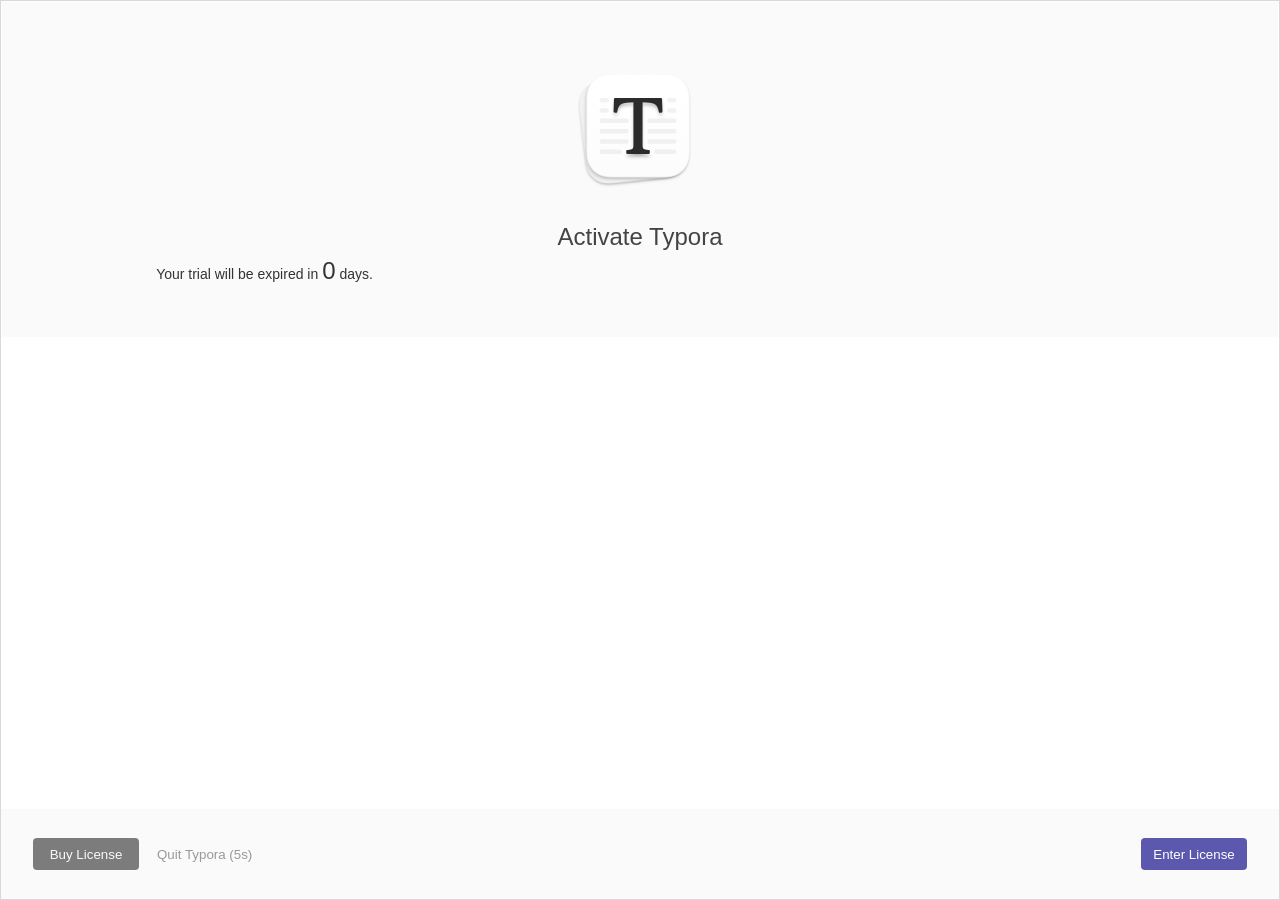
<file: assets/TypeMark/page-dist/license.html>
<!doctype html><html lang="en"><head><meta charset="utf-8"><meta name="viewport" content="width=device-width,initial-scale=1"><meta name="supported-color-schemes" content="light dark"><style>:root{--bg-color:#fff;--primary-color:#428bca;--monospace:"Lucida Console",Consolas,"Courier",monospace;--text-color:#333333;--active-file-bg-color:#eee;--active-file-text-color:inherit;--item-hover-bg-color:rgba(229, 229, 229, 0.59);--item-hover-text-color:inherit}</style><style>.ty-tooltip{visibility:hidden}.lds-spinner{display:inline-block;position:fixed;width:64px;height:64px;margin-top:40vh;zoom:.5;left:calc(50% - 32px)}.lds-spinner div{transform-origin:32px 32px;animation:lds-spinner 1.2s linear infinite}.lds-spinner div:after{content:" ";display:block;position:absolute;top:3px;left:29px;width:5px;height:14px;border-radius:20%;background:currentColor}.lds-spinner div:nth-child(1){transform:rotate(0);animation-delay:-1.1s}.lds-spinner div:nth-child(2){transform:rotate(30deg);animation-delay:-1s}.lds-spinner div:nth-child(3){transform:rotate(60deg);animation-delay:-.9s}.lds-spinner div:nth-child(4){transform:rotate(90deg);animation-delay:-.8s}.lds-spinner div:nth-child(5){transform:rotate(120deg);animation-delay:-.7s}.lds-spinner div:nth-child(6){transform:rotate(150deg);animation-delay:-.6s}.lds-spinner div:nth-child(7){transform:rotate(180deg);animation-delay:-.5s}.lds-spinner div:nth-child(8){transform:rotate(210deg);animation-delay:-.4s}.lds-spinner div:nth-child(9){transform:rotate(240deg);animation-delay:-.3s}.lds-spinner div:nth-child(10){transform:rotate(270deg);animation-delay:-.2s}.lds-spinner div:nth-child(11){transform:rotate(300deg);animation-delay:-.1s}.lds-spinner div:nth-child(12){transform:rotate(330deg);animation-delay:0s}@keyframes lds-spinner{0%{opacity:1}100%{opacity:0}}</style><title>License Info</title><link href="./static/css/LicenseIndex.180dd4c7.302ceaec.css" rel="stylesheet"></head><body><div id="root" class="ty-welcome" style="-webkit-app-region:drag"><div class="lds-spinner"><div></div><div></div><div></div><div></div><div></div><div></div><div></div><div></div><div></div><div></div><div></div><div></div></div></div><div id="ty-tooltip" role="tooltip" class="ty-tooltip"></div><div id="modal" class="modal" role="modal"></div><script>window.isMac=!!window.location.search.match(/os=mac/)||window.webkit,window.isWin=!!window.location.search.match(/os=win/),window.isLinux=!!window.location.search.match(/os=linux/),window.isNodeHtml=window.isWin||window.isLinux,window.isUnibody=!!window.location.search.match(/unibody/),window.isNode=!!window.require,window.isMacNode=window.isNode&&"darwin"==process.platform,window.isDebug=!window.require&&!window.webkit;var ua=navigator.userAgent.toLowerCase();-1!=ua.indexOf("mac os x")&&(window.isMac=!0)</script><script src="./static/js/LicenseIndex.180dd4c7.5b58fa97.js"></script></body></html>
</file>
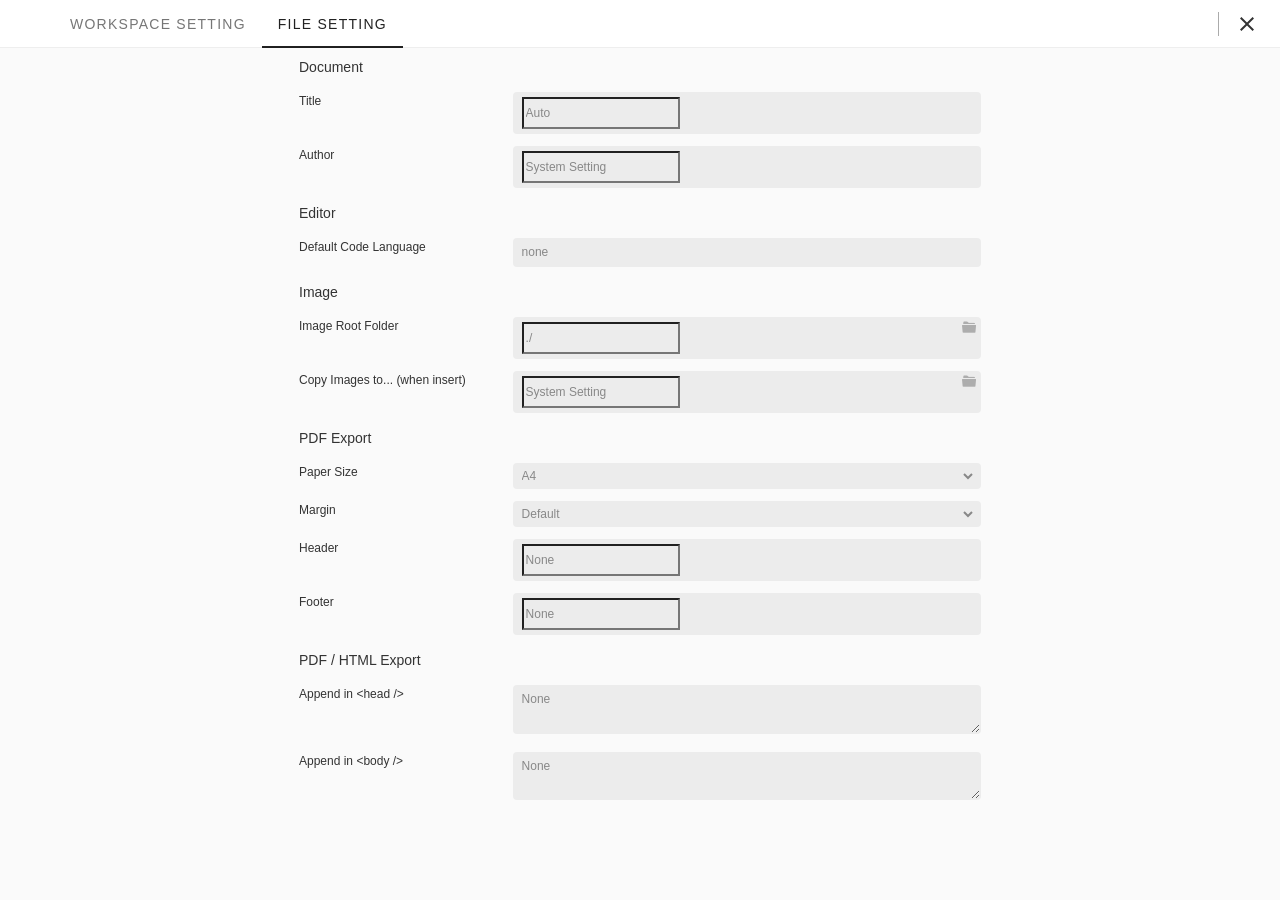
<file: assets/TypeMark/page-dist/local-setting.html>
<!doctype html><html lang="en"><head><meta charset="utf-8"><meta name="viewport" content="width=device-width,initial-scale=1"><meta name="supported-color-schemes" content="light dark"><style>:root{--bg-color:#fff;--primary-color:#428bca;--monospace:"Lucida Console",Consolas,"Courier",monospace;--text-color:#333333;--active-file-bg-color:#eee;--active-file-text-color:inherit;--item-hover-bg-color:rgba(229, 229, 229, 0.59);--item-hover-text-color:inherit}</style><link id="user-theme" rel="stylesheet" href="typora://app/userData/themes/current-theme.css"><style>.ty-tooltip{visibility:hidden}.lds-spinner{display:inline-block;position:relative;width:64px;height:64px;margin-top:40vh;zoom:.5}.lds-spinner div{transform-origin:32px 32px;animation:lds-spinner 1.2s linear infinite}.lds-spinner div:after{content:" ";display:block;position:absolute;top:3px;left:29px;width:5px;height:14px;border-radius:20%;background:currentColor}.lds-spinner div:nth-child(1){transform:rotate(0);animation-delay:-1.1s}.lds-spinner div:nth-child(2){transform:rotate(30deg);animation-delay:-1s}.lds-spinner div:nth-child(3){transform:rotate(60deg);animation-delay:-.9s}.lds-spinner div:nth-child(4){transform:rotate(90deg);animation-delay:-.8s}.lds-spinner div:nth-child(5){transform:rotate(120deg);animation-delay:-.7s}.lds-spinner div:nth-child(6){transform:rotate(150deg);animation-delay:-.6s}.lds-spinner div:nth-child(7){transform:rotate(180deg);animation-delay:-.5s}.lds-spinner div:nth-child(8){transform:rotate(210deg);animation-delay:-.4s}.lds-spinner div:nth-child(9){transform:rotate(240deg);animation-delay:-.3s}.lds-spinner div:nth-child(10){transform:rotate(270deg);animation-delay:-.2s}.lds-spinner div:nth-child(11){transform:rotate(300deg);animation-delay:-.1s}.lds-spinner div:nth-child(12){transform:rotate(330deg);animation-delay:0s}@keyframes lds-spinner{0%{opacity:1}100%{opacity:0}}</style><title>Local Setting</title><link href="./static/css/localSettingIndex.a2c75cbd.694f4ef9.css" rel="stylesheet"></head><body><link id="os-theme" rel="stylesheet" href=""><div id="root" class="ty-preferences ty-local-setting"><div class="lds-spinner"><div></div><div></div><div></div><div></div><div></div><div></div><div></div><div></div><div></div><div></div><div></div><div></div></div></div><div id="ty-tooltip" role="tooltip" class="ty-tooltip"></div><div id="modal" class="modal" role="modal"></div><script>window.isMac=!!window.location.search.match(/os=mac/)||window.webkit,window.isMac?document.querySelector("#os-theme").setAttribute("href","./cocoa.css"):document.querySelector("#os-theme").setAttribute("href","./electron.css"),window.isWin=!!window.location.search.match(/os=win/),window.isLinux=!!window.location.search.match(/os=linux/),window.isNodeHtml=window.isWin||window.isLinux,window.isUnibody=!!window.location.search.match(/unibody/),window.isNode=window.require,window.isMacNode=window.isNode&&"darwin"==process.platform,window.isDebug=!window.require&&!window.webkit,window.setThemeForNode=function(e){e=(e||"").replace(/\.css$/,""),document.querySelector("#user-theme").setAttribute("href","typora://app/userData/themes/"+e+".css")}</script><script src="./static/js/localSettingIndex.a2c75cbd.068b97ef.js"></script></body></html>
</file>
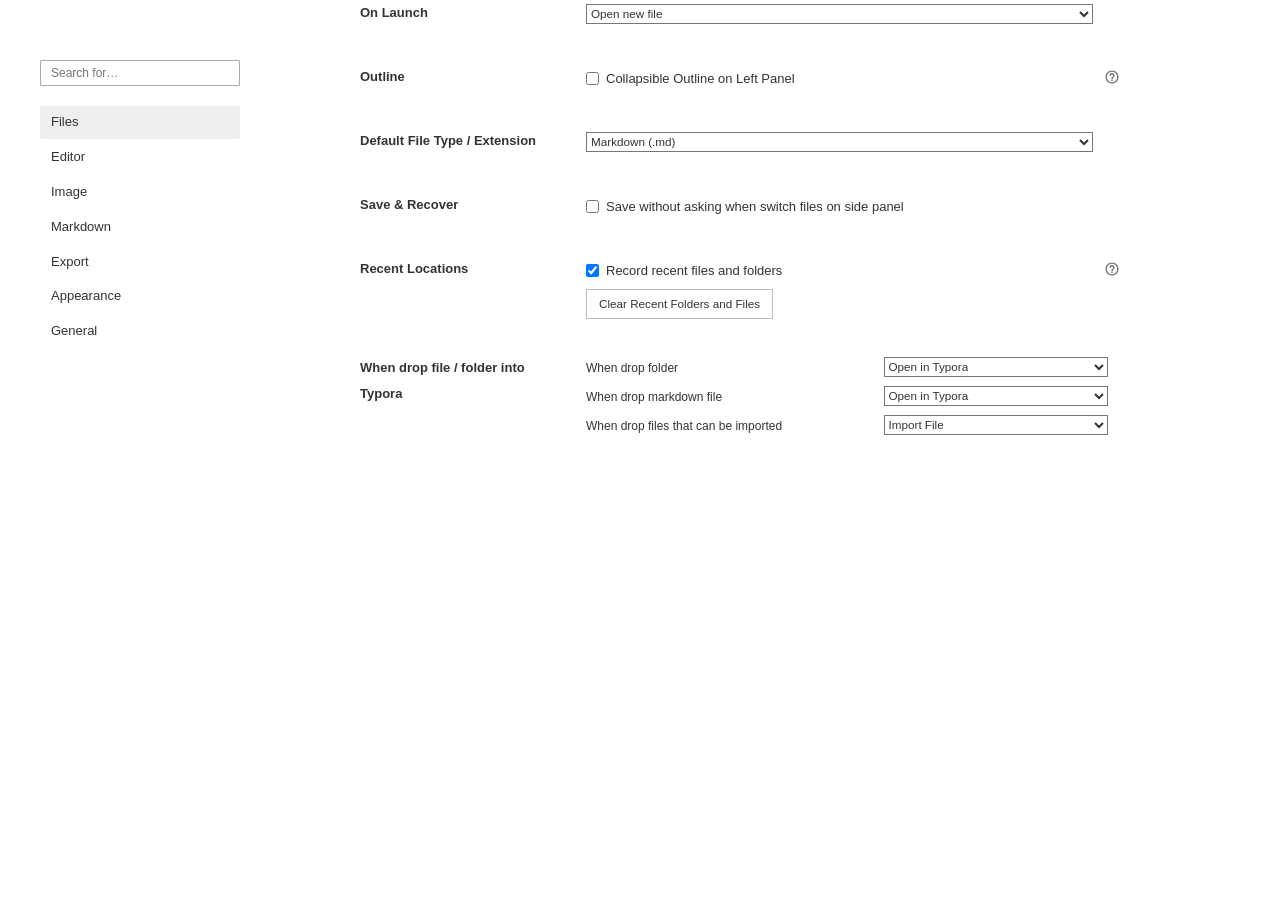
<file: assets/TypeMark/page-dist/setting.html>
<!doctype html><html lang="en"><head><meta charset="utf-8"><meta name="viewport" content="width=device-width,initial-scale=1"><meta name="supported-color-schemes" content="light dark"><style>:root{--bg-color:#fff;--primary-color:#428bca;--monospace:"Lucida Console",Consolas,"Courier",monospace;--text-color:#333333;--active-file-bg-color:#eee;--active-file-text-color:inherit;--item-hover-bg-color:rgba(229, 229, 229, 0.59);--item-hover-text-color:inherit}</style><link id="user-theme" rel="stylesheet" href="typora://app/userData/themes/current-theme.css"><style>.ty-tooltip{visibility:hidden}.lds-spinner{display:inline-block;position:relative;width:64px;height:64px;margin-top:40vh;zoom:.5}.lds-spinner div{transform-origin:32px 32px;animation:lds-spinner 1.2s linear infinite}.lds-spinner div:after{content:" ";display:block;position:absolute;top:3px;left:29px;width:5px;height:14px;border-radius:20%;background:currentColor}.lds-spinner div:nth-child(1){transform:rotate(0);animation-delay:-1.1s}.lds-spinner div:nth-child(2){transform:rotate(30deg);animation-delay:-1s}.lds-spinner div:nth-child(3){transform:rotate(60deg);animation-delay:-.9s}.lds-spinner div:nth-child(4){transform:rotate(90deg);animation-delay:-.8s}.lds-spinner div:nth-child(5){transform:rotate(120deg);animation-delay:-.7s}.lds-spinner div:nth-child(6){transform:rotate(150deg);animation-delay:-.6s}.lds-spinner div:nth-child(7){transform:rotate(180deg);animation-delay:-.5s}.lds-spinner div:nth-child(8){transform:rotate(210deg);animation-delay:-.4s}.lds-spinner div:nth-child(9){transform:rotate(240deg);animation-delay:-.3s}.lds-spinner div:nth-child(10){transform:rotate(270deg);animation-delay:-.2s}.lds-spinner div:nth-child(11){transform:rotate(300deg);animation-delay:-.1s}.lds-spinner div:nth-child(12){transform:rotate(330deg);animation-delay:0s}@keyframes lds-spinner{0%{opacity:1}100%{opacity:0}}</style><title>Preferences</title><link href="./static/css/Preferences.962926a4.e68254cc.css" rel="stylesheet"></head><body><link id="os-theme" rel="stylesheet" href=""><div id="root" class="ty-preferences" style="text-align:center"><div class="lds-spinner"><div></div><div></div><div></div><div></div><div></div><div></div><div></div><div></div><div></div><div></div><div></div><div></div></div></div><div id="ty-tooltip" role="tooltip" class="ty-tooltip"></div><div id="modal" class="modal" role="modal"></div><script>window.isMac=!!window.location.search.match(/os=mac/)||window.webkit,window.isMac?document.querySelector("#os-theme").setAttribute("href","./cocoa.css"):document.querySelector("#os-theme").setAttribute("href","./electron.css"),window.isWin=!!window.location.search.match(/os=win/),window.isLinux=!!window.location.search.match(/os=linux/),window.isNodeHtml=window.isWin||window.isLinux,window.isUnibody=!!window.location.search.match(/unibody/),window.isNode=window.require,window.isMacNode=window.isNode&&"darwin"==process.platform,window.isDebug=!window.require&&!window.webkit,window.setThemeForNode=function(e){e=(e||"").replace(/\.css$/,""),document.querySelector("#user-theme").setAttribute("href","typora://app/userData/themes/"+e+".css")},window.setIsDarkMode=function(e){var o=document.body.classList;e?(o.remove("light"),o.add("dark")):(o.remove("dark"),o.add("light"))},/releaseType=dev/.exec(window.location.href)&&(window.devVersion=!0),/debugMode/.exec(window.location.href)&&(window.debugMode=!0),/theme=dark/.exec(window.location.href)?setIsDarkMode(!0):/theme=light/.exec(window.location.href)&&setIsDarkMode(!1)</script><script src="./static/js/Preferences.962926a4.f23e7160.js"></script></body></html>
</file>
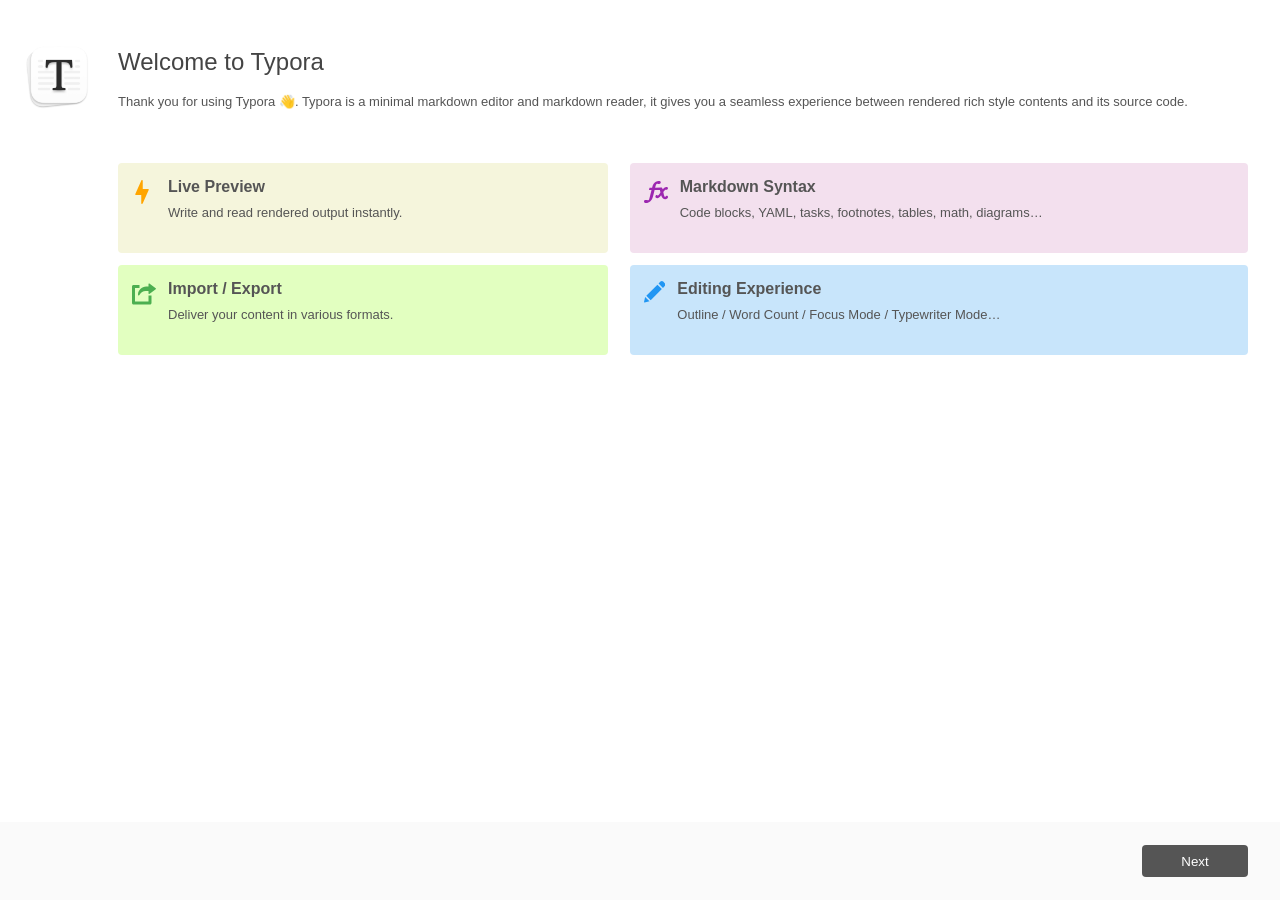
<file: assets/TypeMark/page-dist/welcome.html>
<!doctype html><html lang="en"><head><meta charset="utf-8"><meta name="viewport" content="width=device-width,initial-scale=1"><meta name="supported-color-schemes" content="light dark"><style>:root{--bg-color:#fff;--primary-color:#428bca;--monospace:"Lucida Console",Consolas,"Courier",monospace;--text-color:#333333;--active-file-bg-color:#eee;--active-file-text-color:inherit;--item-hover-bg-color:rgba(229, 229, 229, 0.59);--item-hover-text-color:inherit}</style><style>.ty-tooltip{visibility:hidden}.lds-spinner{display:inline-block;position:fixed;width:64px;height:64px;margin-top:40vh;zoom:.5;left:calc(50% - 32px)}.lds-spinner div{transform-origin:32px 32px;animation:lds-spinner 1.2s linear infinite}.lds-spinner div:after{content:" ";display:block;position:absolute;top:3px;left:29px;width:5px;height:14px;border-radius:20%;background:currentColor}.lds-spinner div:nth-child(1){transform:rotate(0);animation-delay:-1.1s}.lds-spinner div:nth-child(2){transform:rotate(30deg);animation-delay:-1s}.lds-spinner div:nth-child(3){transform:rotate(60deg);animation-delay:-.9s}.lds-spinner div:nth-child(4){transform:rotate(90deg);animation-delay:-.8s}.lds-spinner div:nth-child(5){transform:rotate(120deg);animation-delay:-.7s}.lds-spinner div:nth-child(6){transform:rotate(150deg);animation-delay:-.6s}.lds-spinner div:nth-child(7){transform:rotate(180deg);animation-delay:-.5s}.lds-spinner div:nth-child(8){transform:rotate(210deg);animation-delay:-.4s}.lds-spinner div:nth-child(9){transform:rotate(240deg);animation-delay:-.3s}.lds-spinner div:nth-child(10){transform:rotate(270deg);animation-delay:-.2s}.lds-spinner div:nth-child(11){transform:rotate(300deg);animation-delay:-.1s}.lds-spinner div:nth-child(12){transform:rotate(330deg);animation-delay:0s}@keyframes lds-spinner{0%{opacity:1}100%{opacity:0}}</style><title>Welcome to Typora</title><link href="./static/css/WelcomeIndex.63db304f.8eb582ed.css" rel="stylesheet"></head><body><div id="root" class="ty-welcome"><div class="lds-spinner"><div></div><div></div><div></div><div></div><div></div><div></div><div></div><div></div><div></div><div></div><div></div><div></div></div></div><div id="ty-tooltip" role="tooltip" class="ty-tooltip"></div><div id="modal" class="modal" role="modal"></div><script>window.isMac=!!window.location.search.match(/os=mac/)||window.webkit,window.isWin=!!window.location.search.match(/os=win/),window.isLinux=!!window.location.search.match(/os=linux/),window.isNodeHtml=window.isWin||window.isLinux,window.isUnibody=!!window.location.search.match(/unibody/),window.isNode=window.require,window.isMacNode=window.isNode&&"darwin"==process.platform,window.isDebug=!window.require&&!window.webkit;var ua=navigator.userAgent.toLowerCase();-1!=ua.indexOf("mac os x")&&(window.isMac=!0)</script><script src="./static/js/WelcomeIndex.63db304f.1fe70769.js"></script></body></html>
</file>
<file: assets/TypeMark/page-dist/static/css/LicenseIndex.180dd4c7.302ceaec.css>
html, body {
  font-family: sans-serif;
  margin: 0;
  -ms-user-select: none;
      user-select: none;
  -webkit-user-select: none;
  height: 100%;
  width: 100%;
}

* {
  box-sizing: border-box;
}

#root {
  /*border-radius: 12px;*/
  height: 100%;
  border: 1px solid #d8d8d8;
  box-sizing: border-box;
}

.page {
  width: 100%;
  height: 100%;
  overflow: hidden;
  border: 1px solid transparent;
  /*border-radius: 12px;*/
}

.header {
  width: 100%;
  padding: 1px 32px;
  background: #FAFAFA;
  position: relative;
  -webkit-app-region: drag;
}

h2 {
  margin: 0;
  font-size: 24px;
  margin-top: 0.9em;
  font-weight: 400;
  color: #444;
}

p {
  font-size: 14px;
  line-height: 1.5333;
  margin: 0.8em 0;
}

button:hover, button:active {
  outline: none!important;
  text-decoration: none!important;
  outline: none!important;
  box-shadow: none!important;
}

button:focus-visible {
  outline: -webkit-focus-ring-color auto 1px;
}

.logo {
  display: block;
  position: absolute;
}

.logo{
  transition: all ease 0.3s;
}

.header-title {
  transition: top ease 0.3s, left ease 0.3s, transform ease 0.3s;
  position: absolute;
  
  left: 0;
  font-size: 24px;
  line-height: 26px;

  margin: 0;
  width: auto;
}

.stage-0 .logo {
  width: 128px;
  top: 60px;
  left: calc(50% - 66px);
}

.stage-0 .header{
  height: 335px;
  overflow: hidden;
}

.stage-0 h2 {
  top: 222px;
  text-align: center;
  transform: translateX(-50%);
  left: 50%;
}

.stage-0 p {
  color: #333;
  position: absolute;
  width: 525px;
  top: 246px;
  left: 0;

  font-size: 14px;
  line-height: 46px;

  margin: 0;
  text-align: center;
}

.stage-0 .header-msg {
  line-height: 16px;
  margin: 0 auto;
  opacity: 0.6;
  top: 296px;
  font-size: 12px;
  white-space: pre-wrap;
  -webkit-animation: fadeIn2 ease 0.5s;
  animation: fadeIn2 ease 0.5s;
}

@keyframes fadeIn2 {
  0% {opacity:0;}
  50% {opacity:0;}
  100% {opacity:0.6;}
}

@-webkit-keyframes fadeIn2 {
  0% {opacity:0;}
  50% {opacity:0;}
  100% {opacity:0.6;}
}

.footer {
  height: 90px;
  background: #FAFAFA;
  display: flex;
  justify-content: space-between;
  position: fixed;
  bottom: 1px;
  left: 1px;
  right: 1px;
  /*border-radius: 0 0 12px 12px;*/
}

.footer-left {
  min-width: 20px;
  align-self: center;
}

.footer-right {
  align-self: center;
  padding-right: 32px;
}

button {
  cursor: pointer;
  font-size: 13.3333px;
}

.default-btn {
  min-width: 106px;
  height: 32px;

  background: #555555;
  border-radius: 4px;
  outline: none;

  color:white;
  border: none;
}

.default-btn:hover {
  background: #000;
}

.primary-btn {
  background: #5B58AD;
  margin-left: 12px;
}

.dangerous-btn {
  background: #e82c1e;
  margin-left: 32px;
}

.secondary-btn {
  background: #7D7C7C;
  color: #F8FAFB;
  margin-left: 32px;
  padding: 6px 16px;
}

.text-btn {
  margin-left: 12px;
  background: transparent;
  color: #555;
  border: none;
  outline: none;
}

.text-btn:not(:disabled):hover {
  text-decoration: underline;
  color: black;
}

.text-btn:disabled {
  color: #999;
  cursor: not-allowed;
}

.count-down {
  font-size: 24px;
}

.stage-1 .header,
.stage-2 .header {
  height: 122px;
  transition: height ease 0.3s;
}

.stage-1 .logo,
.stage-2 .logo {
  width: 70px;
  position: absolute;
  top: 25px;
  left: 22px;
}

.body {
  height: 0;
  transition: height ease 0.3s;
}

.stage-1 .body,
.stage-2 .body  {
  height: 203px;
}

.stage-1 h2,
.stage-2 h2 {
  top: 25px;
  left: 108px;
  transform: none;
}


@keyframes fadeIn {
  0% {opacity:0;}
  50% {opacity:0;}
  100% {opacity:1;}
}

@-webkit-keyframes fadeIn {
  0% {opacity:0;}
  50% {opacity:0;}
  100% {opacity:1;}
}

.stage-1 p,
.stage-2 p {
  position: absolute;
  top: 63px;
  left: 108px;
  right: 36px;

  color: #555;

  margin: 0;
  -webkit-animation: fadeIn ease 0.5s;
  animation: fadeIn ease 0.5s;
}

.license-form {
  -webkit-animation: fadeIn ease 0.5s;
  animation: fadeIn ease 0.5s;
  padding: 0 32px;
}

.license-form label {
  display: block;
  font-size: 14px;
  line-height: 16px;
  color: #333;
  padding: 18px 0 0;
}

.license-form input,
.license-form textarea {
  display: block;
  border: 1px solid #BEBEBE;
  box-sizing: border-box;
  border-radius: 4px;
  height: 36px;
  line-height: 36px;
  padding-left: 8px;
  width: 100%;
  font-size: 13.3333px;
  margin-top: 8px;
}

.license-form.editable {
  padding-top: 24px;
}

.license-form.editable label {
  display: none;
}

.license-form.readonly #email2-input-row {
  display: none;
}

.l-msg-row {
  margin-top: 16px;
  font-size: 12px;
}

.l-help {
  display: block;
  float: right;
}

.l-error-msg {
  color: #e91e63;
}

.has-error input {
  border: #e91e63 1px solid;
}

@media (prefers-color-scheme: dark) {
  body, .header, .footer {
    background: #535353;
    color: #fff;
  }
  .body {
    background: #3c3c3c;
  }

  h2, .license-form label, .text-btn:hover {
    color: #fff;
  }

  .text-btn:hover  {
    font-weight: bold;
  }

  .text-btn {
    color: #eee;
  }

  .stage-1 p,
  .stage-0 p,
  .stage-2 p  {
    color: #eee;
  }


  .license-form input,
  .license-form textarea {
    background: #3c3c3c;
    color: #fff;
    border-color: #777;
  }
  
  .license-form input:focus,
  .license-form textarea:focus {
    outline: auto 1px #9fa8da;
    border: solid 1px #9fa8da;
  }

  a, .l-help {  
    color: #eeb9f7;
  }

  .dangerous-btn {
    background: #d40a4f;
  }

  .l-error-msg {
    color: #f59088;
  }
  
  .has-error input {
    border: #f59088 1px solid;
  }

  #root {
    border: none;
  }
  .page {
    border: none;
  }
}

.l-input-row {
  position: relative;
}

.input-float-button {
  position: absolute;
  bottom: 6px;
  right: 6px;
  height: 24px;
  border: none;
  border-radius: 4px;
  background: #dfdfdf;
  color: #2d373c;
  font-size: 12.6px;
  cursor: pointer;
  min-width: 60px;
}

.input-float-button:hover {
  background: #9e9e9e;
  color: #fbfbfb;
}
</file>
<file: assets/TypeMark/page-dist/static/css/localSettingIndex.a2c75cbd.694f4ef9.css>
html {
  height: 100%;
  width: 100%;
  overflow: auto;
}

.ty-local-setting {
  text-align:left;
}

.ty-local-setting .window-header {
  border-bottom: 1px solid #eee;
  box-shadow: none;
  height: 48px;
  position: fixed;
  top:0;
  left:0;
  right:0;
}

.window-header-title-tab {
  padding: 0 0;
  height: 48px;
}

.window-header-title-tab:first-of-type {
  margin-left: 48px;
}

.ty-local-setting .window-header-title-tab button {
  font-size: .875rem !important;
  line-height: 48px;
  padding:0 16px;
  letter-spacing: .0892857143em;
  text-decoration: none;
  text-transform: uppercase;
  cursor: pointer;
  margin: auto;
  border-radius: 0;
  color: rgba(0, 0, 0, 0.54);
}

button * {
  cursor: pointer;
}

.window-header .MuiButton-root:hover {
  text-decoration: none;
  background-color: rgba(0, 0, 0, 0.04);
  color: rgba(0, 0, 0, 0.87);
}

.window-header-title-tab.active .MuiTouchRipple-root{
  border-bottom: 2px solid;
}

.window-header-title-tab.active button {
  color: rgba(0, 0, 0, 0.87);
}

.ty-local-setting {
  background: #fafafa;
}

tbody {
  background: transparent !important;
}

.ty-local-setting-container {
  height: 100vh;
  width: 100%;
  overflow: auto;
  padding-top: 48px;
  opacity: 0;
  position: relative;
}

.ty-local-setting-container.load {
  opacity: 1;
  transition: opacity 200ms ease-in;
}

.ty-local-setting-container-table {
  padding: 0 24px 60px 24px;
  max-width: 760px;
  margin: auto;
}

.ty-local-setting-container-table td:first-child {
  width:30%;
  vertical-align: baseline;
  padding-top: 6px;
}

.ty-text-input {
  padding: 2px 4px;
}

.ty-local-setting .ty-text-input  {
  outline: none;
  width: 100%;
  border: 1px solid transparent;
  padding: 4px 8px;
  border-radius: 4px;
  cursor: text;
  background: #ececec;
  transition: background-color 200ms ease, outline 200ms ease, color 200ms ease, box-shadow 200ms ease;
}

.ty-local-setting .ty-select-input {
  padding: 1.5px 3px;
}

*::-webkit-input-placeholder {
  color: #888;
}

.ty-local-setting .placeholder,
*::placeholder,
*::-webkit-input-placeholder {
  color: #888;
}

td:hover .ty-select-input,
td:hover .ty-text-input {
  border: 1px solid #ddd;
}

td:hover .ty-text-input,
.ty-local-setting .ty-text-input:focus {
  background: #fefefe;
}

.ty-local-setting .ty-text-input:focus { 
  border:rgb(29, 161, 242) 1px solid;
}

.input-autocomplete {
  position: absolute;
  float: left;
  left: -10000px;
  max-height: 180px;
  background:white;
  overflow-y: auto;
  border-radius: 4px;
  box-shadow: rgba(0, 0, 0, 0.1) 0px 0px 0px 1px, rgba(0, 0, 0, 0.1) 0px 4px 11px;
  box-sizing: border-box;
}

.input-autocomplete-row {
  padding: 2px 8px;
  line-height: 2;
  font-family: monospace;
  color: #555;
  cursor: pointer;
}

.input-autocomplete-row:hover {
  background: rgba(158,158,158,0.18);
}

.input-autocomplete-row.active {
  background: rgb(222, 235, 255);
}

table th, table td {
  padding: 6px 15px;
}

td .radio {
  display: inline-block;
  margin: 0;
}

td label {
  overflow: visible;
  overflow: initial;
}

td {
  position: relative;
}

table td {
  border: none;
}

.left-icon {
  display: inline-block;
  position: absolute;
  right: 20px;
  top: 0;
  font-size: 14px;
  color: #9E9E9E;
  line-height: 32px;
  cursor: pointer;
  opacity: 0.8;
}

td:hover .left-icon {
  opacity: 1;
  color: #777;
}

td select {
  width: 100%;
  background:transparent;
  border: 1px solid transparent;
  cursor: text;
  outline: 0;
  font-size: inherit;
  cursor: pointer;
}

.paper-setting-row div {
  padding: 4px;
  align-items: center;
}

.paper-setting-row .ty-text-input {
  width: 12ch;
  margin-right: 8px;
}
/*!
 * =====================================================
 * Photon v0.1.1
 * Copyright 2015 Connor Sears
 * Licensed under MIT (https://github.com/connors/proton/blob/master/LICENSE)
 *
 * v0.1.1 designed by @connors.
 * =====================================================
 */

@charset "UTF-8";
audio,
canvas,
progress,
video {
  vertical-align: baseline;
}

audio:not([controls]) {
  display: none;
}

a:active,
a:hover {
  outline: 0;
}

abbr[title] {
  border-bottom: 1px dotted;
}

b,
strong {
  font-weight: bold;
}

dfn {
  font-style: italic;
}

h1 {
  font-size: 2em;
  margin: 0.67em 0;
}

small {
  font-size: 80%;
}

sub,
sup {
  font-size: 75%;
  line-height: 0;
  position: relative;
  vertical-align: baseline;
}

sup {
  top: -0.5em;
}

sub {
  bottom: -0.25em;
}

pre {
  overflow: auto;
}

code,
kbd,
pre,
samp {
  font-family: monospace, monospace;
  font-size: 1em;
}

button,
input,
optgroup,
select,
textarea {
  color: inherit;
  font: inherit;
  margin: 0;
}

input[type="number"]::-webkit-inner-spin-button,
input[type="number"]::-webkit-outer-spin-button {
  height: auto;
}

input[type="search"] {
  -webkit-appearance: textfield;
  box-sizing: content-box;
}

input[type="search"]::-webkit-search-cancel-button,
input[type="search"]::-webkit-search-decoration {
  -webkit-appearance: none;
}

fieldset {
  border: 1px solid #c0c0c0;
  margin: 0 2px;
  padding: 0.35em 0.625em 0.75em;
}

legend {
  border: 0;
  padding: 0;
}

table {
  border-collapse: collapse;
  border-spacing: 0;
}

td,
th {
  padding: 0;
}

* {
  cursor: default;
  -webkit-user-drag: text;
  -webkit-user-select: none;
  box-sizing: border-box;
}

html {
  height: 100%;
  width: 100%;
  overflow: hidden;
}

body {
  height: 100%;
  padding: 0;
  margin: 0;
  font-family: system, -apple-system, ".SFNSDisplay-Regular", "Helvetica Neue", Helvetica, "Segoe UI", sans-serif;
  font-size: 13px;
  line-height: 1.6;
  color: #333;
  background-color: transparent;
}

hr {
  margin: 15px 0;
  overflow: hidden;
  background: transparent;
  border: 0;
  border-bottom: 1px solid #ddd;
}

h1, h2, h3, h4, h5, h6 {
  margin-top: 20px;
  margin-bottom: 10px;
  font-weight: 500;
  white-space: nowrap;
  overflow: hidden;
  text-overflow: ellipsis;
}

h1 {
  font-size: 36px;
}

h2 {
  font-size: 30px;
}

h3 {
  font-size: 24px;
}

h4 {
  font-size: 18px;
}

h5 {
  font-size: 14px;
}

h6 {
  font-size: 12px;
}

.window {
  position: absolute;
  top: 0;
  right: 0;
  bottom: 0;
  left: 0;
  display: flex;
  flex-direction: column;
  background-color: #fff;
}

.window-content {
  position: relative;
  overflow-y: auto;
  display: flex;
  flex: 1 1;
}

.selectable-text {
  cursor: text;
  -webkit-user-select: text;
}

.text-center {
  text-align: center;
}

.text-right {
  text-align: right;
}

.text-left {
  text-align: left;
}

.pull-left {
  float: left;
}

.pull-right {
  float: right;
}

.padded {
  padding: 10px;
}

.padded-less {
  padding: 5px;
}

.padded-more {
  padding: 20px;
}

.padded-vertically {
  padding-top: 10px;
  padding-bottom: 10px;
}

.padded-vertically-less {
  padding-top: 5px;
  padding-bottom: 5px;
}

.padded-vertically-more {
  padding-top: 20px;
  padding-bottom: 20px;
}

.padded-horizontally {
  padding-right: 10px;
  padding-left: 10px;
}

.padded-horizontally-less {
  padding-right: 5px;
  padding-left: 5px;
}

.padded-horizontally-more {
  padding-right: 20px;
  padding-left: 20px;
}

.padded-top {
  padding-top: 10px;
}

.padded-top-less {
  padding-top: 5px;
}

.padded-top-more {
  padding-top: 20px;
}

.padded-bottom {
  padding-bottom: 10px;
}

.padded-bottom-less {
  padding-bottom: 5px;
}

.padded-bottom-more {
  padding-bottom: 20px;
}

.sidebar {
  background-color: #f5f5f4;
}

.draggable {
  -webkit-app-region: drag;
}

.clearfix:before, .clearfix:after {
  display: table;
  content: " ";
}
.clearfix:after {
  clear: both;
}

.btn {
  display: inline-block;
  padding: 3px 8px;
  margin-bottom: 0;
  font-size: 12px;
  line-height: 1.4;
  text-align: center;
  white-space: nowrap;
  vertical-align: middle;
  cursor: default;
  background-image: none;
  border: 1px solid transparent;
  border-radius: 4px;
  box-shadow: 0 1px 1px rgba(0, 0, 0, 0.06);
  -webkit-app-region: no-drag;
}
.btn:focus {
  outline: none;
  box-shadow: none;
}

.btn-mini {
  padding: 2px 6px;
}

.btn-large {
  padding: 6px 12px;
}

.btn-form {
  padding-right: 20px;
  padding-left: 20px;
}

.btn-default {
  color: #333;
  border-top-color: #c2c0c2;
  border-right-color: #c2c0c2;
  border-bottom-color: #a19fa1;
  border-left-color: #c2c0c2;
  background-color: #fcfcfc;
  background-image: linear-gradient(to bottom, #fcfcfc 0%, #f1f1f1 100%);
}
.btn-default:active {
  background-color: #ddd;
  background-image: none;
}

.btn-primary,
.btn-positive,
.btn-negative,
.btn-warning {
  color: #fff;
  text-shadow: 0 1px 1px rgba(0, 0, 0, 0.1);
}

.btn-primary {
  border-color: #388df8;
  border-bottom-color: #0866dc;
  background-color: #6eb4f7;
  background-image: linear-gradient(to bottom, #6eb4f7 0%, #1a82fb 100%);
}
.btn-primary:active {
  background-color: #3e9bf4;
  background-image: linear-gradient(to bottom, #3e9bf4 0%, #0469de 100%);
}

.btn-positive {
  border-color: #29a03b;
  border-bottom-color: #248b34;
  background-color: #5bd46d;
  background-image: linear-gradient(to bottom, #5bd46d 0%, #29a03b 100%);
}
.btn-positive:active {
  background-color: #34c84a;
  background-image: linear-gradient(to bottom, #34c84a 0%, #248b34 100%);
}

.btn-negative {
  border-color: #fb2f29;
  border-bottom-color: #fb1710;
  background-color: #fd918d;
  background-image: linear-gradient(to bottom, #fd918d 0%, #fb2f29 100%);
}
.btn-negative:active {
  background-color: #fc605b;
  background-image: linear-gradient(to bottom, #fc605b 0%, #fb1710 100%);
}

.btn-warning {
  border-color: #fcaa0e;
  border-bottom-color: #ee9d02;
  background-color: #fece72;
  background-image: linear-gradient(to bottom, #fece72 0%, #fcaa0e 100%);
}
.btn-warning:active {
  background-color: #fdbc40;
  background-image: linear-gradient(to bottom, #fdbc40 0%, #ee9d02 100%);
}

.btn .icon {
  float: left;
  width: 14px;
  height: 14px;
  margin-top: 1px;
  margin-bottom: 1px;
  color: #737475;
  font-size: 14px;
  line-height: 1;
}

.btn .icon-text {
  margin-right: 5px;
}

.btn-dropdown:after {
  font-family: "photon-entypo";
  margin-left: 5px;
  content: "";
}

.btn-group {
  position: relative;
  display: inline-block;
  vertical-align: middle;
  -webkit-app-region: no-drag;
}
.btn-group .btn {
  position: relative;
  float: left;
}
.btn-group .btn:focus, .btn-group .btn:active {
  z-index: 2;
}
.btn-group .btn.active {
  z-index: 3;
}

.btn-group .btn + .btn,
.btn-group .btn + .btn-group,
.btn-group .btn-group + .btn,
.btn-group .btn-group + .btn-group {
  margin-left: -1px;
}
.btn-group > .btn:first-child {
  border-top-right-radius: 0;
  border-bottom-right-radius: 0;
}
.btn-group > .btn:last-child {
  border-top-left-radius: 0;
  border-bottom-left-radius: 0;
}
.btn-group > .btn:not(:first-child):not(:last-child) {
  border-radius: 0;
}
.btn-group .btn + .btn {
  border-left: 1px solid #c2c0c2;
}
.btn-group .btn + .btn.active {
  border-left: 0;
}
.btn-group .active {
  color: #fff;
  border: 1px solid transparent;
  background-color: #6d6c6d;
  background-image: none;
}
.btn-group .active .icon {
  color: #fff;
}

.toolbar {
  min-height: 22px;
  box-shadow: inset 0 1px 0 #f5f4f5;
  background-color: #e8e6e8;
  background-image: linear-gradient(to bottom, #e8e6e8 0%, #d1cfd1 100%);
}
.toolbar:before, .toolbar:after {
  display: table;
  content: " ";
}
.toolbar:after {
  clear: both;
}

.toolbar-header {
  border-bottom: 1px solid #c2c0c2;
}
.toolbar-header .title {
  margin-top: 1px;
}

.toolbar-footer {
  border-top: 1px solid #c2c0c2;
  -webkit-app-region: drag;
}

.title {
  margin: 0;
  font-size: 12px;
  font-weight: 400;
  text-align: center;
  color: #555;
  cursor: default;
}

.toolbar-borderless {
  border-top: 0;
  border-bottom: 0;
}

.toolbar-actions {
  margin-top: 4px;
  margin-bottom: 3px;
  padding-right: 3px;
  padding-left: 3px;
  padding-bottom: 3px;
  -webkit-app-region: drag;
}
.toolbar-actions:before, .toolbar-actions:after {
  display: table;
  content: " ";
}
.toolbar-actions:after {
  clear: both;
}
.toolbar-actions > .btn,
.toolbar-actions > .btn-group {
  margin-left: 4px;
  margin-right: 4px;
}

label {
  display: inline-block;
  font-size: 13px;
  margin-bottom: 5px;
  white-space: nowrap;
  overflow: hidden;
  text-overflow: ellipsis;
}

input[type="search"] {
  box-sizing: border-box;
}

input[type="radio"],
input[type="checkbox"] {
  margin: 4px 0 0;
  line-height: normal;
}

.form-control {
  display: inline-block;
  width: 100%;
  min-height: 25px;
  padding: 5px 10px;
  font-size: 13px;
  line-height: 1.6;
  background-color: #fff;
  border: 1px solid #ddd;
  border-radius: 4px;
  outline: none;
}
.form-control:focus {
  border-color: #6db3fd;
  box-shadow: 3px 3px 0 #6db3fd, -3px -3px 0 #6db3fd, -3px 3px 0 #6db3fd, 3px -3px 0 #6db3fd;
}

textarea {
  height: auto;
}

.form-group {
  margin-bottom: 10px;
}

.radio,
.checkbox {
  position: relative;
  display: block;
  margin-top: 10px;
  margin-bottom: 10px;
}
.radio label,
.checkbox label {
  padding-left: 20px;
  margin-bottom: 0;
  font-weight: normal;
}

.radio input[type="radio"],
.radio-inline input[type="radio"],
.checkbox input[type="checkbox"],
.checkbox-inline input[type="checkbox"] {
  position: absolute;
  margin-left: -20px;
  margin-top: 4px;
}

.form-actions .btn {
  margin-right: 10px;
}
.form-actions .btn:last-child {
  margin-right: 0;
}

.pane-group {
  position: absolute;
  top: 0;
  right: 0;
  bottom: 0;
  left: 0;
  display: flex;
}

.pane {
  position: relative;
  overflow-y: auto;
  flex: 1 1;
  border-left: 1px solid #ddd;
}
.pane:first-child {
  border-left: 0;
}

.pane-sm {
  max-width: 220px;
  min-width: 150px;
}

.pane-mini {
  width: 80px;
  flex: none;
}

.pane-one-fourth {
  width: 25%;
  flex: none;
}

.pane-one-third {
  width: 33.3%;
}

img {
  -webkit-user-drag: text;
}

.img-circle {
  border-radius: 50%;
}

.img-rounded {
  border-radius: 4px;
}

.list-group {
  width: 100%;
  list-style: none;
  margin: 0;
  padding: 0;
}
.list-group * {
  margin: 0;
  white-space: nowrap;
  overflow: hidden;
  text-overflow: ellipsis;
}

.list-group-item {
  padding: 10px;
  font-size: 12px;
  color: #414142;
  border-top: 1px solid #ddd;
}
.list-group-item:first-child {
  border-top: 0;
}
.list-group-item.active, .list-group-item.selected {
  color: #fff;
  background-color: #116cd6;
}

.list-group-header {
  padding: 10px;
}

.media-object {
  margin-top: 3px;
}

.media-object.pull-left {
  margin-right: 10px;
}

.media-object.pull-right {
  margin-left: 10px;
}

.media-body {
  overflow: hidden;
}

.nav-group {
  font-size: 14px;
}

.nav-group-item {
  display: block;
  color: #333;
  text-decoration: none;
  white-space: nowrap;
  overflow: hidden;
  text-overflow: ellipsis;
  border-radius: 6px;
  margin: 4px 12px;
  padding: 6px 8px;
}

.nav-group-item:active, 
.nav-group-item.active {
  background-color: #dcdfe1;
}

@media (prefers-color-scheme: dark) {
  .nav-group-item:active, 
  .nav-group-item.active {
    background: #4b4b4b;
  }
}

.nav-group-item .icon {
  width: 19px;
  height: 18px;
  float: left;
  fill: currentColor;
  margin-right: 7px;
  font-size: 18px;
  text-align: center;
  opacity: 0.65;
}

.nav-group-item.active .icon {
  opacity: 0.9;
}

.nav-group-item .icon svg{
  width: 19px;
  height: 18px;
}

.nav-group-title {
  margin: 0;
  padding: 10px 10px 2px;
  font-size: 12px;
  font-weight: 500;
  color: #666666;
}

@font-face {
  font-family: "photon-entypo";
  src: url(../../static/media/photon-entypo.2614e058.eot);
  src: url(../../static/media/photon-entypo.2614e058.eot?#iefix) format("eot"), url(../../static/media/photon-entypo.bf614256.woff) format("woff"), url(../../static/media/photon-entypo.1382c29c.ttf) format("truetype");
  font-weight: normal;
  font-style: normal;
}
.icon:before {
  position: relative;
  display: inline-block;
  font-family: "photon-entypo";
  speak: none;
  font-size: 100%;
  font-style: normal;
  font-weight: normal;
  font-feature-settings: normal;
  font-variant: normal;
  text-transform: none;
  line-height: 1;
  -webkit-font-smoothing: antialiased;
  -moz-osx-font-smoothing: grayscale;
}

.icon-note:before {
  content: '\e800';
}

/* '' */
.icon-note-beamed:before {
  content: '\e801';
}

/* '' */
.icon-music:before {
  content: '\e802';
}

/* '' */
.icon-search:before {
  content: '\e803';
}

/* '' */
.icon-flashlight:before {
  content: '\e804';
}

/* '' */
.icon-mail:before {
  content: '\e805';
}

/* '' */
.icon-heart:before {
  content: '\e806';
}

/* '' */
.icon-heart-empty:before {
  content: '\e807';
}

/* '' */
.icon-star:before {
  content: '\e808';
}

/* '' */
.icon-star-empty:before {
  content: '\e809';
}

/* '' */
.icon-user:before {
  content: '\e80a';
}

/* '' */
.icon-users:before {
  content: '\e80b';
}

/* '' */
.icon-user-add:before {
  content: '\e80c';
}

/* '' */
.icon-video:before {
  content: '\e80d';
}

/* '' */
.icon-picture:before {
  content: '\e80e';
}

/* '' */
.icon-camera:before {
  content: '\e80f';
}

/* '' */
.icon-layout:before {
  content: '\e810';
}

/* '' */
.icon-menu:before {
  content: '\e811';
}

/* '' */
.icon-check:before {
  content: '\e812';
}

/* '' */
.icon-cancel:before {
  content: '\e813';
}

/* '' */
.icon-cancel-circled:before {
  content: '\e814';
}

/* '' */
.icon-cancel-squared:before {
  content: '\e815';
}

/* '' */
.icon-plus:before {
  content: '\e816';
}

/* '' */
.icon-plus-circled:before {
  content: '\e817';
}

/* '' */
.icon-plus-squared:before {
  content: '\e818';
}

/* '' */
.icon-minus:before {
  content: '\e819';
}

/* '' */
.icon-minus-circled:before {
  content: '\e81a';
}

/* '' */
.icon-minus-squared:before {
  content: '\e81b';
}

/* '' */
.icon-help:before {
  content: '\e81c';
}

/* '' */
.icon-help-circled:before {
  content: '\e81d';
}

/* '' */
.icon-info:before {
  content: '\e81e';
}

/* '' */
.icon-info-circled:before {
  content: '\e81f';
}

/* '' */
.icon-back:before {
  content: '\e820';
}

/* '' */
.icon-home:before {
  content: '\e821';
}

/* '' */
.icon-link:before {
  content: '\e822';
}

/* '' */
.icon-attach:before {
  content: '\e823';
}

/* '' */
.icon-lock:before {
  content: '\e824';
}

/* '' */
.icon-lock-open:before {
  content: '\e825';
}

/* '' */
.icon-eye:before {
  content: '\e826';
}

/* '' */
.icon-tag:before {
  content: '\e827';
}

/* '' */
.icon-bookmark:before {
  content: '\e828';
}

/* '' */
.icon-bookmarks:before {
  content: '\e829';
}

/* '' */
.icon-flag:before {
  content: '\e82a';
}

/* '' */
.icon-thumbs-up:before {
  content: '\e82b';
}

/* '' */
.icon-thumbs-down:before {
  content: '\e82c';
}

/* '' */
.icon-download:before {
  content: '\e82d';
}

/* '' */
.icon-upload:before {
  content: '\e82e';
}

/* '' */
.icon-upload-cloud:before {
  content: '\e82f';
}

/* '' */
.icon-reply:before {
  content: '\e830';
}

/* '' */
.icon-reply-all:before {
  content: '\e831';
}

/* '' */
.icon-forward:before {
  content: '\e832';
}

/* '' */
.icon-quote:before {
  content: '\e833';
}

/* '' */
.icon-code:before {
  content: '\e834';
}

/* '' */
.icon-export:before {
  content: '\e835';
}

/* '' */
.icon-pencil:before {
  content: '\e836';
}

/* '' */
.icon-feather:before {
  content: '\e837';
}

/* '' */
.icon-print:before {
  content: '\e838';
}

/* '' */
.icon-retweet:before {
  content: '\e839';
}

/* '' */
.icon-keyboard:before {
  content: '\e83a';
}

/* '' */
.icon-comment:before {
  content: '\e83b';
}

/* '' */
.icon-chat:before {
  content: '\e83c';
}

/* '' */
.icon-bell:before {
  content: '\e83d';
}

/* '' */
.icon-attention:before {
  content: '\e83e';
}

/* '' */
.icon-alert:before {
  content: '\e83f';
}

/* '' */
.icon-vcard:before {
  content: '\e840';
}

/* '' */
.icon-address:before {
  content: '\e841';
}

/* '' */
.icon-location:before {
  content: '\e842';
}

/* '' */
.icon-map:before {
  content: '\e843';
}

/* '' */
.icon-direction:before {
  content: '\e844';
}

/* '' */
.icon-compass:before {
  content: '\e845';
}

/* '' */
.icon-cup:before {
  content: '\e846';
}

/* '' */
.icon-trash:before {
  content: '\e847';
}

/* '' */
.icon-doc:before {
  content: '\e848';
}

/* '' */
.icon-docs:before {
  content: '\e849';
}

/* '' */
.icon-doc-landscape:before {
  content: '\e84a';
}

/* '' */
.icon-doc-text:before {
  content: '\e84b';
}

/* '' */
.icon-doc-text-inv:before {
  content: '\e84c';
}

/* '' */
.icon-newspaper:before {
  content: '\e84d';
}

/* '' */
.icon-book-open:before {
  content: '\e84e';
}

/* '' */
.icon-book:before {
  content: '\e84f';
}

/* '' */
.icon-folder:before {
  content: '\e850';
}

/* '' */
.icon-archive:before {
  content: '\e851';
}

/* '' */
.icon-box:before {
  content: '\e852';
}

/* '' */
.icon-rss:before {
  content: '\e853';
}

/* '' */
.icon-phone:before {
  content: '\e854';
}

/* '' */
.icon-cog:before {
  content: '\e855';
}

/* '' */
.icon-tools:before {
  content: '\e856';
}

/* '' */
.icon-share:before {
  content: '\e857';
}

/* '' */
.icon-shareable:before {
  content: '\e858';
}

/* '' */
.icon-basket:before {
  content: '\e859';
}

/* '' */
.icon-bag:before {
  content: '\e85a';
}

/* '' */
.icon-calendar:before {
  content: '\e85b';
}

/* '' */
.icon-login:before {
  content: '\e85c';
}

/* '' */
.icon-logout:before {
  content: '\e85d';
}

/* '' */
.icon-mic:before {
  content: '\e85e';
}

/* '' */
.icon-mute:before {
  content: '\e85f';
}

/* '' */
.icon-sound:before {
  content: '\e860';
}

/* '' */
.icon-volume:before {
  content: '\e861';
}

/* '' */
.icon-clock:before {
  content: '\e862';
}

/* '' */
.icon-hourglass:before {
  content: '\e863';
}

/* '' */
.icon-lamp:before {
  content: '\e864';
}

/* '' */
.icon-light-down:before {
  content: '\e865';
}

/* '' */
.icon-light-up:before {
  content: '\e866';
}

/* '' */
.icon-adjust:before {
  content: '\e867';
}

/* '' */
.icon-block:before {
  content: '\e868';
}

/* '' */
.icon-resize-full:before {
  content: '\e869';
}

/* '' */
.icon-resize-small:before {
  content: '\e86a';
}

/* '' */
.icon-popup:before {
  content: '\e86b';
}

/* '' */
.icon-publish:before {
  content: '\e86c';
}

/* '' */
.icon-window:before {
  content: '\e86d';
}

/* '' */
.icon-arrow-combo:before {
  content: '\e86e';
}

/* '' */
.icon-down-circled:before {
  content: '\e86f';
}

/* '' */
.icon-left-circled:before {
  content: '\e870';
}

/* '' */
.icon-right-circled:before {
  content: '\e871';
}

/* '' */
.icon-up-circled:before {
  content: '\e872';
}

/* '' */
.icon-down-open:before {
  content: '\e873';
}

/* '' */
.icon-left-open:before {
  content: '\e874';
}

/* '' */
.icon-right-open:before {
  content: '\e875';
}

/* '' */
.icon-up-open:before {
  content: '\e876';
}

/* '' */
.icon-down-open-mini:before {
  content: '\e877';
}

/* '' */
.icon-left-open-mini:before {
  content: '\e878';
}

/* '' */
.icon-right-open-mini:before {
  content: '\e879';
}

/* '' */
.icon-up-open-mini:before {
  content: '\e87a';
}

/* '' */
.icon-down-open-big:before {
  content: '\e87b';
}

/* '' */
.icon-left-open-big:before {
  content: '\e87c';
}

/* '' */
.icon-right-open-big:before {
  content: '\e87d';
}

/* '' */
.icon-up-open-big:before {
  content: '\e87e';
}

/* '' */
.icon-down:before {
  content: '\e87f';
}

/* '' */
.icon-left:before {
  content: '\e880';
}

/* '' */
.icon-right:before {
  content: '\e881';
}

/* '' */
.icon-up:before {
  content: '\e882';
}

/* '' */
.icon-down-dir:before {
  content: '\e883';
}

/* '' */
.icon-left-dir:before {
  content: '\e884';
}

/* '' */
.icon-right-dir:before {
  content: '\e885';
}

/* '' */
.icon-up-dir:before {
  content: '\e886';
}

/* '' */
.icon-down-bold:before {
  content: '\e887';
}

/* '' */
.icon-left-bold:before {
  content: '\e888';
}

/* '' */
.icon-right-bold:before {
  content: '\e889';
}

/* '' */
.icon-up-bold:before {
  content: '\e88a';
}

/* '' */
.icon-down-thin:before {
  content: '\e88b';
}

/* '' */
.icon-left-thin:before {
  content: '\e88c';
}

/* '' */
.icon-right-thin:before {
  content: '\e88d';
}

/* '' */
.icon-up-thin:before {
  content: '\e88e';
}

/* '' */
.icon-ccw:before {
  content: '\e88f';
}

/* '' */
.icon-cw:before {
  content: '\e890';
}

/* '' */
.icon-arrows-ccw:before {
  content: '\e891';
}

/* '' */
.icon-level-down:before {
  content: '\e892';
}

/* '' */
.icon-level-up:before {
  content: '\e893';
}

/* '' */
.icon-shuffle:before {
  content: '\e894';
}

/* '' */
.icon-loop:before {
  content: '\e895';
}

/* '' */
.icon-switch:before {
  content: '\e896';
}

/* '' */
.icon-play:before {
  content: '\e897';
}

/* '' */
.icon-stop:before {
  content: '\e898';
}

/* '' */
.icon-pause:before {
  content: '\e899';
}

/* '' */
.icon-record:before {
  content: '\e89a';
}

/* '' */
.icon-to-end:before {
  content: '\e89b';
}

/* '' */
.icon-to-start:before {
  content: '\e89c';
}

/* '' */
.icon-fast-forward:before {
  content: '\e89d';
}

/* '' */
.icon-fast-backward:before {
  content: '\e89e';
}

/* '' */
.icon-progress-0:before {
  content: '\e89f';
}

/* '' */
.icon-progress-1:before {
  content: '\e8a0';
}

/* '' */
.icon-progress-2:before {
  content: '\e8a1';
}

/* '' */
.icon-progress-3:before {
  content: '\e8a2';
}

/* '' */
.icon-target:before {
  content: '\e8a3';
}

/* '' */
.icon-palette:before {
  content: '\e8a4';
}

/* '' */
.icon-list:before {
  content: '\e8a5';
}

/* '' */
.icon-list-add:before {
  content: '\e8a6';
}

/* '' */
.icon-signal:before {
  content: '\e8a7';
}

/* '' */
.icon-trophy:before {
  content: '\e8a8';
}

/* '' */
.icon-battery:before {
  content: '\e8a9';
}

/* '' */
.icon-back-in-time:before {
  content: '\e8aa';
}

/* '' */
.icon-monitor:before {
  content: '\e8ab';
}

/* '' */
.icon-mobile:before {
  content: '\e8ac';
}

/* '' */
.icon-network:before {
  content: '\e8ad';
}

/* '' */
.icon-cd:before {
  content: '\e8ae';
}

/* '' */
.icon-inbox:before {
  content: '\e8af';
}

/* '' */
.icon-install:before {
  content: '\e8b0';
}

/* '' */
.icon-globe:before {
  content: '\e8b1';
}

/* '' */
.icon-cloud:before {
  content: '\e8b2';
}

/* '' */
.icon-cloud-thunder:before {
  content: '\e8b3';
}

/* '' */
.icon-flash:before {
  content: '\e8b4';
}

/* '' */
.icon-moon:before {
  content: '\e8b5';
}

/* '' */
.icon-flight:before {
  content: '\e8b6';
}

/* '' */
.icon-paper-plane:before {
  content: '\e8b7';
}

/* '' */
.icon-leaf:before {
  content: '\e8b8';
}

/* '' */
.icon-lifebuoy:before {
  content: '\e8b9';
}

/* '' */
.icon-mouse:before {
  content: '\e8ba';
}

/* '' */
.icon-briefcase:before {
  content: '\e8bb';
}

/* '' */
.icon-suitcase:before {
  content: '\e8bc';
}

/* '' */
.icon-dot:before {
  content: '\e8bd';
}

/* '' */
.icon-dot-2:before {
  content: '\e8be';
}

/* '' */
.icon-dot-3:before {
  content: '\e8bf';
}

/* '' */
.icon-brush:before {
  content: '\e8c0';
}

/* '' */
.icon-magnet:before {
  content: '\e8c1';
}

/* '' */
.icon-infinity:before {
  content: '\e8c2';
}

/* '' */
.icon-erase:before {
  content: '\e8c3';
}

/* '' */
.icon-chart-pie:before {
  content: '\e8c4';
}

/* '' */
.icon-chart-line:before {
  content: '\e8c5';
}

/* '' */
.icon-chart-bar:before {
  content: '\e8c6';
}

/* '' */
.icon-chart-area:before {
  content: '\e8c7';
}

/* '' */
.icon-tape:before {
  content: '\e8c8';
}

/* '' */
.icon-graduation-cap:before {
  content: '\e8c9';
}

/* '' */
.icon-language:before {
  content: '\e8ca';
}

/* '' */
.icon-ticket:before {
  content: '\e8cb';
}

/* '' */
.icon-water:before {
  content: '\e8cc';
}

/* '' */
.icon-droplet:before {
  content: '\e8cd';
}

/* '' */
.icon-air:before {
  content: '\e8ce';
}

/* '' */
.icon-credit-card:before {
  content: '\e8cf';
}

/* '' */
.icon-floppy:before {
  content: '\e8d0';
}

/* '' */
.icon-clipboard:before {
  content: '\e8d1';
}

/* '' */
.icon-megaphone:before {
  content: '\e8d2';
}

/* '' */
.icon-database:before {
  content: '\e8d3';
}

/* '' */
.icon-drive:before {
  content: '\e8d4';
}

/* '' */
.icon-bucket:before {
  content: '\e8d5';
}

/* '' */
.icon-thermometer:before {
  content: '\e8d6';
}

/* '' */
.icon-key:before {
  content: '\e8d7';
}

/* '' */
.icon-flow-cascade:before {
  content: '\e8d8';
}

/* '' */
.icon-flow-branch:before {
  content: '\e8d9';
}

/* '' */
.icon-flow-tree:before {
  content: '\e8da';
}

/* '' */
.icon-flow-line:before {
  content: '\e8db';
}

/* '' */
.icon-flow-parallel:before {
  content: '\e8dc';
}

/* '' */
.icon-rocket:before {
  content: '\e8dd';
}

/* '' */
.icon-gauge:before {
  content: '\e8de';
}

/* '' */
.icon-traffic-cone:before {
  content: '\e8df';
}

/* '' */
.icon-cc:before {
  content: '\e8e0';
}

/* '' */
.icon-cc-by:before {
  content: '\e8e1';
}

/* '' */
.icon-cc-nc:before {
  content: '\e8e2';
}

/* '' */
.icon-cc-nc-eu:before {
  content: '\e8e3';
}

/* '' */
.icon-cc-nc-jp:before {
  content: '\e8e4';
}

/* '' */
.icon-cc-sa:before {
  content: '\e8e5';
}

/* '' */
.icon-cc-nd:before {
  content: '\e8e6';
}

/* '' */
.icon-cc-pd:before {
  content: '\e8e7';
}

/* '' */
.icon-cc-zero:before {
  content: '\e8e8';
}

/* '' */
.icon-cc-share:before {
  content: '\e8e9';
}

/* '' */
.icon-cc-remix:before {
  content: '\e8ea';
}

/* '' */
.icon-github:before {
  content: '\e8eb';
}

/* '' */
.icon-github-circled:before {
  content: '\e8ec';
}

/* '' */
.icon-flickr:before {
  content: '\e8ed';
}

/* '' */
.icon-flickr-circled:before {
  content: '\e8ee';
}

/* '' */
.icon-vimeo:before {
  content: '\e8ef';
}

/* '' */
.icon-vimeo-circled:before {
  content: '\e8f0';
}

/* '' */
.icon-twitter:before {
  content: '\e8f1';
}

/* '' */
.icon-twitter-circled:before {
  content: '\e8f2';
}

/* '' */
.icon-facebook:before {
  content: '\e8f3';
}

/* '' */
.icon-facebook-circled:before {
  content: '\e8f4';
}

/* '' */
.icon-facebook-squared:before {
  content: '\e8f5';
}

/* '' */
.icon-gplus:before {
  content: '\e8f6';
}

/* '' */
.icon-gplus-circled:before {
  content: '\e8f7';
}

/* '' */
.icon-pinterest:before {
  content: '\e8f8';
}

/* '' */
.icon-pinterest-circled:before {
  content: '\e8f9';
}

/* '' */
.icon-tumblr:before {
  content: '\e8fa';
}

/* '' */
.icon-tumblr-circled:before {
  content: '\e8fb';
}

/* '' */
.icon-linkedin:before {
  content: '\e8fc';
}

/* '' */
.icon-linkedin-circled:before {
  content: '\e8fd';
}

/* '' */
.icon-dribbble:before {
  content: '\e8fe';
}

/* '' */
.icon-dribbble-circled:before {
  content: '\e8ff';
}

/* '' */
.icon-stumbleupon:before {
  content: '\e900';
}

/* '' */
.icon-stumbleupon-circled:before {
  content: '\e901';
}

/* '' */
.icon-lastfm:before {
  content: '\e902';
}

/* '' */
.icon-lastfm-circled:before {
  content: '\e903';
}

/* '' */
.icon-rdio:before {
  content: '\e904';
}

/* '' */
.icon-rdio-circled:before {
  content: '\e905';
}

/* '' */
.icon-spotify:before {
  content: '\e906';
}

/* '' */
.icon-spotify-circled:before {
  content: '\e907';
}

/* '' */
.icon-qq:before {
  content: '\e908';
}

/* '' */
.icon-instagram:before {
  content: '\e909';
}

/* '' */
.icon-dropbox:before {
  content: '\e90a';
}

/* '' */
.icon-evernote:before {
  content: '\e90b';
}

/* '' */
.icon-flattr:before {
  content: '\e90c';
}

/* '' */
.icon-skype:before {
  content: '\e90d';
}

/* '' */
.icon-skype-circled:before {
  content: '\e90e';
}

/* '' */
.icon-renren:before {
  content: '\e90f';
}

/* '' */
.icon-sina-weibo:before {
  content: '\e910';
}

/* '' */
.icon-paypal:before {
  content: '\e911';
}

/* '' */
.icon-picasa:before {
  content: '\e912';
}

/* '' */
.icon-soundcloud:before {
  content: '\e913';
}

/* '' */
.icon-mixi:before {
  content: '\e914';
}

/* '' */
.icon-behance:before {
  content: '\e915';
}

/* '' */
.icon-google-circles:before {
  content: '\e916';
}

/* '' */
.icon-vkontakte:before {
  content: '\e917';
}

/* '' */
.icon-smashing:before {
  content: '\e918';
}

/* '' */
.icon-sweden:before {
  content: '\e919';
}

/* '' */
.icon-db-shape:before {
  content: '\e91a';
}

/* '' */
.icon-logo-db:before {
  content: '\e91b';
}

/* '' */
table {
  width: 100%;
  border: 0;
  border-collapse: separate;
  font-size: 12px;
  text-align: left;
}

thead {
  background-color: #f5f5f4;
}

tbody {
  background-color: #fff;
}

.table-striped tr:nth-child(even) {
  background-color: #f5f5f4;
}

th {
  font-weight: normal;
  border-right: 1px solid #ddd;
  border-bottom: 1px solid #ddd;
}

th,
td {
  padding: 2px 15px;
  white-space: nowrap;
  overflow: hidden;
  text-overflow: ellipsis;
}
th:last-child,
td:last-child {
  border-right: 0;
}

.tab-group {
  margin-top: -1px;
  display: flex;
  border-top: 1px solid #989698;
  border-bottom: 1px solid #989698;
}

.tab-item {
  position: relative;
  flex: 1 1;
  padding: 3px;
  font-size: 12px;
  text-align: center;
  border-left: 1px solid #989698;
  background-color: #b8b6b8;
  background-image: linear-gradient(to bottom, #b8b6b8 0%, #b0aeb0 100%);
}
.tab-item:first-child {
  border-left: 0;
}
.tab-item.active {
  background-color: #d4d2d4;
  background-image: linear-gradient(to bottom, #d4d2d4 0%, #cccacc 100%);
}
.tab-item .icon-close-tab {
  position: absolute;
  top: 50%;
  left: 5px;
  width: 15px;
  height: 15px;
  font-size: 15px;
  line-height: 15px;
  text-align: center;
  color: #666;
  opacity: 0;
  transition: opacity .1s linear, background-color .1s linear;
  border-radius: 3px;
  transform: translateY(-50%);
  z-index: 10;
}
.tab-item:after {
  position: absolute;
  top: 0;
  right: 0;
  bottom: 0;
  left: 0;
  content: "";
  background-color: rgba(0, 0, 0, 0.08);
  opacity: 0;
  transition: opacity .1s linear;
  z-index: 1;
}
.tab-item:hover:not(.active):after {
  opacity: 1;
}
.tab-item:hover .icon-close-tab {
  opacity: 1;
}
.tab-item .icon-close-tab:hover {
  background-color: rgba(0, 0, 0, 0.08);
}

.tab-item-fixed {
  flex: none;
  padding: 3px 10px;
}
</file>
<file: assets/TypeMark/page-dist/static/css/Preferences.962926a4.e68254cc.css>
/*!
 * =====================================================
 * Photon v0.1.1
 * Copyright 2015 Connor Sears
 * Licensed under MIT (https://github.com/connors/proton/blob/master/LICENSE)
 *
 * v0.1.1 designed by @connors.
 * =====================================================
 */

@charset "UTF-8";
audio,
canvas,
progress,
video {
  vertical-align: baseline;
}

audio:not([controls]) {
  display: none;
}

a:active,
a:hover {
  outline: 0;
}

abbr[title] {
  border-bottom: 1px dotted;
}

b,
strong {
  font-weight: bold;
}

dfn {
  font-style: italic;
}

h1 {
  font-size: 2em;
  margin: 0.67em 0;
}

small {
  font-size: 80%;
}

sub,
sup {
  font-size: 75%;
  line-height: 0;
  position: relative;
  vertical-align: baseline;
}

sup {
  top: -0.5em;
}

sub {
  bottom: -0.25em;
}

pre {
  overflow: auto;
}

code,
kbd,
pre,
samp {
  font-family: monospace, monospace;
  font-size: 1em;
}

button,
input,
optgroup,
select,
textarea {
  color: inherit;
  font: inherit;
  margin: 0;
}

input[type="number"]::-webkit-inner-spin-button,
input[type="number"]::-webkit-outer-spin-button {
  height: auto;
}

input[type="search"] {
  -webkit-appearance: textfield;
  box-sizing: content-box;
}

input[type="search"]::-webkit-search-cancel-button,
input[type="search"]::-webkit-search-decoration {
  -webkit-appearance: none;
}

fieldset {
  border: 1px solid #c0c0c0;
  margin: 0 2px;
  padding: 0.35em 0.625em 0.75em;
}

legend {
  border: 0;
  padding: 0;
}

table {
  border-collapse: collapse;
  border-spacing: 0;
}

td,
th {
  padding: 0;
}

* {
  cursor: default;
  -webkit-user-drag: text;
  -webkit-user-select: none;
  box-sizing: border-box;
}

html {
  height: 100%;
  width: 100%;
  overflow: hidden;
}

body {
  height: 100%;
  padding: 0;
  margin: 0;
  font-family: system, -apple-system, ".SFNSDisplay-Regular", "Helvetica Neue", Helvetica, "Segoe UI", sans-serif;
  font-size: 13px;
  line-height: 1.6;
  color: #333;
  background-color: transparent;
}

hr {
  margin: 15px 0;
  overflow: hidden;
  background: transparent;
  border: 0;
  border-bottom: 1px solid #ddd;
}

h1, h2, h3, h4, h5, h6 {
  margin-top: 20px;
  margin-bottom: 10px;
  font-weight: 500;
  white-space: nowrap;
  overflow: hidden;
  text-overflow: ellipsis;
}

h1 {
  font-size: 36px;
}

h2 {
  font-size: 30px;
}

h3 {
  font-size: 24px;
}

h4 {
  font-size: 18px;
}

h5 {
  font-size: 14px;
}

h6 {
  font-size: 12px;
}

.window {
  position: absolute;
  top: 0;
  right: 0;
  bottom: 0;
  left: 0;
  display: flex;
  flex-direction: column;
  background-color: #fff;
}

.window-content {
  position: relative;
  overflow-y: auto;
  display: flex;
  flex: 1 1;
}

.selectable-text {
  cursor: text;
  -webkit-user-select: text;
}

.text-center {
  text-align: center;
}

.text-right {
  text-align: right;
}

.text-left {
  text-align: left;
}

.pull-left {
  float: left;
}

.pull-right {
  float: right;
}

.padded {
  padding: 10px;
}

.padded-less {
  padding: 5px;
}

.padded-more {
  padding: 20px;
}

.padded-vertically {
  padding-top: 10px;
  padding-bottom: 10px;
}

.padded-vertically-less {
  padding-top: 5px;
  padding-bottom: 5px;
}

.padded-vertically-more {
  padding-top: 20px;
  padding-bottom: 20px;
}

.padded-horizontally {
  padding-right: 10px;
  padding-left: 10px;
}

.padded-horizontally-less {
  padding-right: 5px;
  padding-left: 5px;
}

.padded-horizontally-more {
  padding-right: 20px;
  padding-left: 20px;
}

.padded-top {
  padding-top: 10px;
}

.padded-top-less {
  padding-top: 5px;
}

.padded-top-more {
  padding-top: 20px;
}

.padded-bottom {
  padding-bottom: 10px;
}

.padded-bottom-less {
  padding-bottom: 5px;
}

.padded-bottom-more {
  padding-bottom: 20px;
}

.sidebar {
  background-color: #f5f5f4;
}

.draggable {
  -webkit-app-region: drag;
}

.clearfix:before, .clearfix:after {
  display: table;
  content: " ";
}
.clearfix:after {
  clear: both;
}

.btn {
  display: inline-block;
  padding: 3px 8px;
  margin-bottom: 0;
  font-size: 12px;
  line-height: 1.4;
  text-align: center;
  white-space: nowrap;
  vertical-align: middle;
  cursor: default;
  background-image: none;
  border: 1px solid transparent;
  border-radius: 4px;
  box-shadow: 0 1px 1px rgba(0, 0, 0, 0.06);
  -webkit-app-region: no-drag;
}
.btn:focus {
  outline: none;
  box-shadow: none;
}

.btn-mini {
  padding: 2px 6px;
}

.btn-large {
  padding: 6px 12px;
}

.btn-form {
  padding-right: 20px;
  padding-left: 20px;
}

.btn-default {
  color: #333;
  border-top-color: #c2c0c2;
  border-right-color: #c2c0c2;
  border-bottom-color: #a19fa1;
  border-left-color: #c2c0c2;
  background-color: #fcfcfc;
  background-image: linear-gradient(to bottom, #fcfcfc 0%, #f1f1f1 100%);
}
.btn-default:active {
  background-color: #ddd;
  background-image: none;
}

.btn-primary,
.btn-positive,
.btn-negative,
.btn-warning {
  color: #fff;
  text-shadow: 0 1px 1px rgba(0, 0, 0, 0.1);
}

.btn-primary {
  border-color: #388df8;
  border-bottom-color: #0866dc;
  background-color: #6eb4f7;
  background-image: linear-gradient(to bottom, #6eb4f7 0%, #1a82fb 100%);
}
.btn-primary:active {
  background-color: #3e9bf4;
  background-image: linear-gradient(to bottom, #3e9bf4 0%, #0469de 100%);
}

.btn-positive {
  border-color: #29a03b;
  border-bottom-color: #248b34;
  background-color: #5bd46d;
  background-image: linear-gradient(to bottom, #5bd46d 0%, #29a03b 100%);
}
.btn-positive:active {
  background-color: #34c84a;
  background-image: linear-gradient(to bottom, #34c84a 0%, #248b34 100%);
}

.btn-negative {
  border-color: #fb2f29;
  border-bottom-color: #fb1710;
  background-color: #fd918d;
  background-image: linear-gradient(to bottom, #fd918d 0%, #fb2f29 100%);
}
.btn-negative:active {
  background-color: #fc605b;
  background-image: linear-gradient(to bottom, #fc605b 0%, #fb1710 100%);
}

.btn-warning {
  border-color: #fcaa0e;
  border-bottom-color: #ee9d02;
  background-color: #fece72;
  background-image: linear-gradient(to bottom, #fece72 0%, #fcaa0e 100%);
}
.btn-warning:active {
  background-color: #fdbc40;
  background-image: linear-gradient(to bottom, #fdbc40 0%, #ee9d02 100%);
}

.btn .icon {
  float: left;
  width: 14px;
  height: 14px;
  margin-top: 1px;
  margin-bottom: 1px;
  color: #737475;
  font-size: 14px;
  line-height: 1;
}

.btn .icon-text {
  margin-right: 5px;
}

.btn-dropdown:after {
  font-family: "photon-entypo";
  margin-left: 5px;
  content: "";
}

.btn-group {
  position: relative;
  display: inline-block;
  vertical-align: middle;
  -webkit-app-region: no-drag;
}
.btn-group .btn {
  position: relative;
  float: left;
}
.btn-group .btn:focus, .btn-group .btn:active {
  z-index: 2;
}
.btn-group .btn.active {
  z-index: 3;
}

.btn-group .btn + .btn,
.btn-group .btn + .btn-group,
.btn-group .btn-group + .btn,
.btn-group .btn-group + .btn-group {
  margin-left: -1px;
}
.btn-group > .btn:first-child {
  border-top-right-radius: 0;
  border-bottom-right-radius: 0;
}
.btn-group > .btn:last-child {
  border-top-left-radius: 0;
  border-bottom-left-radius: 0;
}
.btn-group > .btn:not(:first-child):not(:last-child) {
  border-radius: 0;
}
.btn-group .btn + .btn {
  border-left: 1px solid #c2c0c2;
}
.btn-group .btn + .btn.active {
  border-left: 0;
}
.btn-group .active {
  color: #fff;
  border: 1px solid transparent;
  background-color: #6d6c6d;
  background-image: none;
}
.btn-group .active .icon {
  color: #fff;
}

.toolbar {
  min-height: 22px;
  box-shadow: inset 0 1px 0 #f5f4f5;
  background-color: #e8e6e8;
  background-image: linear-gradient(to bottom, #e8e6e8 0%, #d1cfd1 100%);
}
.toolbar:before, .toolbar:after {
  display: table;
  content: " ";
}
.toolbar:after {
  clear: both;
}

.toolbar-header {
  border-bottom: 1px solid #c2c0c2;
}
.toolbar-header .title {
  margin-top: 1px;
}

.toolbar-footer {
  border-top: 1px solid #c2c0c2;
  -webkit-app-region: drag;
}

.title {
  margin: 0;
  font-size: 12px;
  font-weight: 400;
  text-align: center;
  color: #555;
  cursor: default;
}

.toolbar-borderless {
  border-top: 0;
  border-bottom: 0;
}

.toolbar-actions {
  margin-top: 4px;
  margin-bottom: 3px;
  padding-right: 3px;
  padding-left: 3px;
  padding-bottom: 3px;
  -webkit-app-region: drag;
}
.toolbar-actions:before, .toolbar-actions:after {
  display: table;
  content: " ";
}
.toolbar-actions:after {
  clear: both;
}
.toolbar-actions > .btn,
.toolbar-actions > .btn-group {
  margin-left: 4px;
  margin-right: 4px;
}

label {
  display: inline-block;
  font-size: 13px;
  margin-bottom: 5px;
  white-space: nowrap;
  overflow: hidden;
  text-overflow: ellipsis;
}

input[type="search"] {
  box-sizing: border-box;
}

input[type="radio"],
input[type="checkbox"] {
  margin: 4px 0 0;
  line-height: normal;
}

.form-control {
  display: inline-block;
  width: 100%;
  min-height: 25px;
  padding: 5px 10px;
  font-size: 13px;
  line-height: 1.6;
  background-color: #fff;
  border: 1px solid #ddd;
  border-radius: 4px;
  outline: none;
}
.form-control:focus {
  border-color: #6db3fd;
  box-shadow: 3px 3px 0 #6db3fd, -3px -3px 0 #6db3fd, -3px 3px 0 #6db3fd, 3px -3px 0 #6db3fd;
}

textarea {
  height: auto;
}

.form-group {
  margin-bottom: 10px;
}

.radio,
.checkbox {
  position: relative;
  display: block;
  margin-top: 10px;
  margin-bottom: 10px;
}
.radio label,
.checkbox label {
  padding-left: 20px;
  margin-bottom: 0;
  font-weight: normal;
}

.radio input[type="radio"],
.radio-inline input[type="radio"],
.checkbox input[type="checkbox"],
.checkbox-inline input[type="checkbox"] {
  position: absolute;
  margin-left: -20px;
  margin-top: 4px;
}

.form-actions .btn {
  margin-right: 10px;
}
.form-actions .btn:last-child {
  margin-right: 0;
}

.pane-group {
  position: absolute;
  top: 0;
  right: 0;
  bottom: 0;
  left: 0;
  display: flex;
}

.pane {
  position: relative;
  overflow-y: auto;
  flex: 1 1;
  border-left: 1px solid #ddd;
}
.pane:first-child {
  border-left: 0;
}

.pane-sm {
  max-width: 220px;
  min-width: 150px;
}

.pane-mini {
  width: 80px;
  flex: none;
}

.pane-one-fourth {
  width: 25%;
  flex: none;
}

.pane-one-third {
  width: 33.3%;
}

img {
  -webkit-user-drag: text;
}

.img-circle {
  border-radius: 50%;
}

.img-rounded {
  border-radius: 4px;
}

.list-group {
  width: 100%;
  list-style: none;
  margin: 0;
  padding: 0;
}
.list-group * {
  margin: 0;
  white-space: nowrap;
  overflow: hidden;
  text-overflow: ellipsis;
}

.list-group-item {
  padding: 10px;
  font-size: 12px;
  color: #414142;
  border-top: 1px solid #ddd;
}
.list-group-item:first-child {
  border-top: 0;
}
.list-group-item.active, .list-group-item.selected {
  color: #fff;
  background-color: #116cd6;
}

.list-group-header {
  padding: 10px;
}

.media-object {
  margin-top: 3px;
}

.media-object.pull-left {
  margin-right: 10px;
}

.media-object.pull-right {
  margin-left: 10px;
}

.media-body {
  overflow: hidden;
}

.nav-group {
  font-size: 14px;
}

.nav-group-item {
  display: block;
  color: #333;
  text-decoration: none;
  white-space: nowrap;
  overflow: hidden;
  text-overflow: ellipsis;
  border-radius: 6px;
  margin: 4px 12px;
  padding: 6px 8px;
}

.nav-group-item:active, 
.nav-group-item.active {
  background-color: #dcdfe1;
}

@media (prefers-color-scheme: dark) {
  .nav-group-item:active, 
  .nav-group-item.active {
    background: #4b4b4b;
  }
}

.nav-group-item .icon {
  width: 19px;
  height: 18px;
  float: left;
  fill: currentColor;
  margin-right: 7px;
  font-size: 18px;
  text-align: center;
  opacity: 0.65;
}

.nav-group-item.active .icon {
  opacity: 0.9;
}

.nav-group-item .icon svg{
  width: 19px;
  height: 18px;
}

.nav-group-title {
  margin: 0;
  padding: 10px 10px 2px;
  font-size: 12px;
  font-weight: 500;
  color: #666666;
}

@font-face {
  font-family: "photon-entypo";
  src: url(../../static/media/photon-entypo.2614e058.eot);
  src: url(../../static/media/photon-entypo.2614e058.eot?#iefix) format("eot"), url(../../static/media/photon-entypo.bf614256.woff) format("woff"), url(../../static/media/photon-entypo.1382c29c.ttf) format("truetype");
  font-weight: normal;
  font-style: normal;
}
.icon:before {
  position: relative;
  display: inline-block;
  font-family: "photon-entypo";
  speak: none;
  font-size: 100%;
  font-style: normal;
  font-weight: normal;
  font-feature-settings: normal;
  font-variant: normal;
  text-transform: none;
  line-height: 1;
  -webkit-font-smoothing: antialiased;
  -moz-osx-font-smoothing: grayscale;
}

.icon-note:before {
  content: '\e800';
}

/* '' */
.icon-note-beamed:before {
  content: '\e801';
}

/* '' */
.icon-music:before {
  content: '\e802';
}

/* '' */
.icon-search:before {
  content: '\e803';
}

/* '' */
.icon-flashlight:before {
  content: '\e804';
}

/* '' */
.icon-mail:before {
  content: '\e805';
}

/* '' */
.icon-heart:before {
  content: '\e806';
}

/* '' */
.icon-heart-empty:before {
  content: '\e807';
}

/* '' */
.icon-star:before {
  content: '\e808';
}

/* '' */
.icon-star-empty:before {
  content: '\e809';
}

/* '' */
.icon-user:before {
  content: '\e80a';
}

/* '' */
.icon-users:before {
  content: '\e80b';
}

/* '' */
.icon-user-add:before {
  content: '\e80c';
}

/* '' */
.icon-video:before {
  content: '\e80d';
}

/* '' */
.icon-picture:before {
  content: '\e80e';
}

/* '' */
.icon-camera:before {
  content: '\e80f';
}

/* '' */
.icon-layout:before {
  content: '\e810';
}

/* '' */
.icon-menu:before {
  content: '\e811';
}

/* '' */
.icon-check:before {
  content: '\e812';
}

/* '' */
.icon-cancel:before {
  content: '\e813';
}

/* '' */
.icon-cancel-circled:before {
  content: '\e814';
}

/* '' */
.icon-cancel-squared:before {
  content: '\e815';
}

/* '' */
.icon-plus:before {
  content: '\e816';
}

/* '' */
.icon-plus-circled:before {
  content: '\e817';
}

/* '' */
.icon-plus-squared:before {
  content: '\e818';
}

/* '' */
.icon-minus:before {
  content: '\e819';
}

/* '' */
.icon-minus-circled:before {
  content: '\e81a';
}

/* '' */
.icon-minus-squared:before {
  content: '\e81b';
}

/* '' */
.icon-help:before {
  content: '\e81c';
}

/* '' */
.icon-help-circled:before {
  content: '\e81d';
}

/* '' */
.icon-info:before {
  content: '\e81e';
}

/* '' */
.icon-info-circled:before {
  content: '\e81f';
}

/* '' */
.icon-back:before {
  content: '\e820';
}

/* '' */
.icon-home:before {
  content: '\e821';
}

/* '' */
.icon-link:before {
  content: '\e822';
}

/* '' */
.icon-attach:before {
  content: '\e823';
}

/* '' */
.icon-lock:before {
  content: '\e824';
}

/* '' */
.icon-lock-open:before {
  content: '\e825';
}

/* '' */
.icon-eye:before {
  content: '\e826';
}

/* '' */
.icon-tag:before {
  content: '\e827';
}

/* '' */
.icon-bookmark:before {
  content: '\e828';
}

/* '' */
.icon-bookmarks:before {
  content: '\e829';
}

/* '' */
.icon-flag:before {
  content: '\e82a';
}

/* '' */
.icon-thumbs-up:before {
  content: '\e82b';
}

/* '' */
.icon-thumbs-down:before {
  content: '\e82c';
}

/* '' */
.icon-download:before {
  content: '\e82d';
}

/* '' */
.icon-upload:before {
  content: '\e82e';
}

/* '' */
.icon-upload-cloud:before {
  content: '\e82f';
}

/* '' */
.icon-reply:before {
  content: '\e830';
}

/* '' */
.icon-reply-all:before {
  content: '\e831';
}

/* '' */
.icon-forward:before {
  content: '\e832';
}

/* '' */
.icon-quote:before {
  content: '\e833';
}

/* '' */
.icon-code:before {
  content: '\e834';
}

/* '' */
.icon-export:before {
  content: '\e835';
}

/* '' */
.icon-pencil:before {
  content: '\e836';
}

/* '' */
.icon-feather:before {
  content: '\e837';
}

/* '' */
.icon-print:before {
  content: '\e838';
}

/* '' */
.icon-retweet:before {
  content: '\e839';
}

/* '' */
.icon-keyboard:before {
  content: '\e83a';
}

/* '' */
.icon-comment:before {
  content: '\e83b';
}

/* '' */
.icon-chat:before {
  content: '\e83c';
}

/* '' */
.icon-bell:before {
  content: '\e83d';
}

/* '' */
.icon-attention:before {
  content: '\e83e';
}

/* '' */
.icon-alert:before {
  content: '\e83f';
}

/* '' */
.icon-vcard:before {
  content: '\e840';
}

/* '' */
.icon-address:before {
  content: '\e841';
}

/* '' */
.icon-location:before {
  content: '\e842';
}

/* '' */
.icon-map:before {
  content: '\e843';
}

/* '' */
.icon-direction:before {
  content: '\e844';
}

/* '' */
.icon-compass:before {
  content: '\e845';
}

/* '' */
.icon-cup:before {
  content: '\e846';
}

/* '' */
.icon-trash:before {
  content: '\e847';
}

/* '' */
.icon-doc:before {
  content: '\e848';
}

/* '' */
.icon-docs:before {
  content: '\e849';
}

/* '' */
.icon-doc-landscape:before {
  content: '\e84a';
}

/* '' */
.icon-doc-text:before {
  content: '\e84b';
}

/* '' */
.icon-doc-text-inv:before {
  content: '\e84c';
}

/* '' */
.icon-newspaper:before {
  content: '\e84d';
}

/* '' */
.icon-book-open:before {
  content: '\e84e';
}

/* '' */
.icon-book:before {
  content: '\e84f';
}

/* '' */
.icon-folder:before {
  content: '\e850';
}

/* '' */
.icon-archive:before {
  content: '\e851';
}

/* '' */
.icon-box:before {
  content: '\e852';
}

/* '' */
.icon-rss:before {
  content: '\e853';
}

/* '' */
.icon-phone:before {
  content: '\e854';
}

/* '' */
.icon-cog:before {
  content: '\e855';
}

/* '' */
.icon-tools:before {
  content: '\e856';
}

/* '' */
.icon-share:before {
  content: '\e857';
}

/* '' */
.icon-shareable:before {
  content: '\e858';
}

/* '' */
.icon-basket:before {
  content: '\e859';
}

/* '' */
.icon-bag:before {
  content: '\e85a';
}

/* '' */
.icon-calendar:before {
  content: '\e85b';
}

/* '' */
.icon-login:before {
  content: '\e85c';
}

/* '' */
.icon-logout:before {
  content: '\e85d';
}

/* '' */
.icon-mic:before {
  content: '\e85e';
}

/* '' */
.icon-mute:before {
  content: '\e85f';
}

/* '' */
.icon-sound:before {
  content: '\e860';
}

/* '' */
.icon-volume:before {
  content: '\e861';
}

/* '' */
.icon-clock:before {
  content: '\e862';
}

/* '' */
.icon-hourglass:before {
  content: '\e863';
}

/* '' */
.icon-lamp:before {
  content: '\e864';
}

/* '' */
.icon-light-down:before {
  content: '\e865';
}

/* '' */
.icon-light-up:before {
  content: '\e866';
}

/* '' */
.icon-adjust:before {
  content: '\e867';
}

/* '' */
.icon-block:before {
  content: '\e868';
}

/* '' */
.icon-resize-full:before {
  content: '\e869';
}

/* '' */
.icon-resize-small:before {
  content: '\e86a';
}

/* '' */
.icon-popup:before {
  content: '\e86b';
}

/* '' */
.icon-publish:before {
  content: '\e86c';
}

/* '' */
.icon-window:before {
  content: '\e86d';
}

/* '' */
.icon-arrow-combo:before {
  content: '\e86e';
}

/* '' */
.icon-down-circled:before {
  content: '\e86f';
}

/* '' */
.icon-left-circled:before {
  content: '\e870';
}

/* '' */
.icon-right-circled:before {
  content: '\e871';
}

/* '' */
.icon-up-circled:before {
  content: '\e872';
}

/* '' */
.icon-down-open:before {
  content: '\e873';
}

/* '' */
.icon-left-open:before {
  content: '\e874';
}

/* '' */
.icon-right-open:before {
  content: '\e875';
}

/* '' */
.icon-up-open:before {
  content: '\e876';
}

/* '' */
.icon-down-open-mini:before {
  content: '\e877';
}

/* '' */
.icon-left-open-mini:before {
  content: '\e878';
}

/* '' */
.icon-right-open-mini:before {
  content: '\e879';
}

/* '' */
.icon-up-open-mini:before {
  content: '\e87a';
}

/* '' */
.icon-down-open-big:before {
  content: '\e87b';
}

/* '' */
.icon-left-open-big:before {
  content: '\e87c';
}

/* '' */
.icon-right-open-big:before {
  content: '\e87d';
}

/* '' */
.icon-up-open-big:before {
  content: '\e87e';
}

/* '' */
.icon-down:before {
  content: '\e87f';
}

/* '' */
.icon-left:before {
  content: '\e880';
}

/* '' */
.icon-right:before {
  content: '\e881';
}

/* '' */
.icon-up:before {
  content: '\e882';
}

/* '' */
.icon-down-dir:before {
  content: '\e883';
}

/* '' */
.icon-left-dir:before {
  content: '\e884';
}

/* '' */
.icon-right-dir:before {
  content: '\e885';
}

/* '' */
.icon-up-dir:before {
  content: '\e886';
}

/* '' */
.icon-down-bold:before {
  content: '\e887';
}

/* '' */
.icon-left-bold:before {
  content: '\e888';
}

/* '' */
.icon-right-bold:before {
  content: '\e889';
}

/* '' */
.icon-up-bold:before {
  content: '\e88a';
}

/* '' */
.icon-down-thin:before {
  content: '\e88b';
}

/* '' */
.icon-left-thin:before {
  content: '\e88c';
}

/* '' */
.icon-right-thin:before {
  content: '\e88d';
}

/* '' */
.icon-up-thin:before {
  content: '\e88e';
}

/* '' */
.icon-ccw:before {
  content: '\e88f';
}

/* '' */
.icon-cw:before {
  content: '\e890';
}

/* '' */
.icon-arrows-ccw:before {
  content: '\e891';
}

/* '' */
.icon-level-down:before {
  content: '\e892';
}

/* '' */
.icon-level-up:before {
  content: '\e893';
}

/* '' */
.icon-shuffle:before {
  content: '\e894';
}

/* '' */
.icon-loop:before {
  content: '\e895';
}

/* '' */
.icon-switch:before {
  content: '\e896';
}

/* '' */
.icon-play:before {
  content: '\e897';
}

/* '' */
.icon-stop:before {
  content: '\e898';
}

/* '' */
.icon-pause:before {
  content: '\e899';
}

/* '' */
.icon-record:before {
  content: '\e89a';
}

/* '' */
.icon-to-end:before {
  content: '\e89b';
}

/* '' */
.icon-to-start:before {
  content: '\e89c';
}

/* '' */
.icon-fast-forward:before {
  content: '\e89d';
}

/* '' */
.icon-fast-backward:before {
  content: '\e89e';
}

/* '' */
.icon-progress-0:before {
  content: '\e89f';
}

/* '' */
.icon-progress-1:before {
  content: '\e8a0';
}

/* '' */
.icon-progress-2:before {
  content: '\e8a1';
}

/* '' */
.icon-progress-3:before {
  content: '\e8a2';
}

/* '' */
.icon-target:before {
  content: '\e8a3';
}

/* '' */
.icon-palette:before {
  content: '\e8a4';
}

/* '' */
.icon-list:before {
  content: '\e8a5';
}

/* '' */
.icon-list-add:before {
  content: '\e8a6';
}

/* '' */
.icon-signal:before {
  content: '\e8a7';
}

/* '' */
.icon-trophy:before {
  content: '\e8a8';
}

/* '' */
.icon-battery:before {
  content: '\e8a9';
}

/* '' */
.icon-back-in-time:before {
  content: '\e8aa';
}

/* '' */
.icon-monitor:before {
  content: '\e8ab';
}

/* '' */
.icon-mobile:before {
  content: '\e8ac';
}

/* '' */
.icon-network:before {
  content: '\e8ad';
}

/* '' */
.icon-cd:before {
  content: '\e8ae';
}

/* '' */
.icon-inbox:before {
  content: '\e8af';
}

/* '' */
.icon-install:before {
  content: '\e8b0';
}

/* '' */
.icon-globe:before {
  content: '\e8b1';
}

/* '' */
.icon-cloud:before {
  content: '\e8b2';
}

/* '' */
.icon-cloud-thunder:before {
  content: '\e8b3';
}

/* '' */
.icon-flash:before {
  content: '\e8b4';
}

/* '' */
.icon-moon:before {
  content: '\e8b5';
}

/* '' */
.icon-flight:before {
  content: '\e8b6';
}

/* '' */
.icon-paper-plane:before {
  content: '\e8b7';
}

/* '' */
.icon-leaf:before {
  content: '\e8b8';
}

/* '' */
.icon-lifebuoy:before {
  content: '\e8b9';
}

/* '' */
.icon-mouse:before {
  content: '\e8ba';
}

/* '' */
.icon-briefcase:before {
  content: '\e8bb';
}

/* '' */
.icon-suitcase:before {
  content: '\e8bc';
}

/* '' */
.icon-dot:before {
  content: '\e8bd';
}

/* '' */
.icon-dot-2:before {
  content: '\e8be';
}

/* '' */
.icon-dot-3:before {
  content: '\e8bf';
}

/* '' */
.icon-brush:before {
  content: '\e8c0';
}

/* '' */
.icon-magnet:before {
  content: '\e8c1';
}

/* '' */
.icon-infinity:before {
  content: '\e8c2';
}

/* '' */
.icon-erase:before {
  content: '\e8c3';
}

/* '' */
.icon-chart-pie:before {
  content: '\e8c4';
}

/* '' */
.icon-chart-line:before {
  content: '\e8c5';
}

/* '' */
.icon-chart-bar:before {
  content: '\e8c6';
}

/* '' */
.icon-chart-area:before {
  content: '\e8c7';
}

/* '' */
.icon-tape:before {
  content: '\e8c8';
}

/* '' */
.icon-graduation-cap:before {
  content: '\e8c9';
}

/* '' */
.icon-language:before {
  content: '\e8ca';
}

/* '' */
.icon-ticket:before {
  content: '\e8cb';
}

/* '' */
.icon-water:before {
  content: '\e8cc';
}

/* '' */
.icon-droplet:before {
  content: '\e8cd';
}

/* '' */
.icon-air:before {
  content: '\e8ce';
}

/* '' */
.icon-credit-card:before {
  content: '\e8cf';
}

/* '' */
.icon-floppy:before {
  content: '\e8d0';
}

/* '' */
.icon-clipboard:before {
  content: '\e8d1';
}

/* '' */
.icon-megaphone:before {
  content: '\e8d2';
}

/* '' */
.icon-database:before {
  content: '\e8d3';
}

/* '' */
.icon-drive:before {
  content: '\e8d4';
}

/* '' */
.icon-bucket:before {
  content: '\e8d5';
}

/* '' */
.icon-thermometer:before {
  content: '\e8d6';
}

/* '' */
.icon-key:before {
  content: '\e8d7';
}

/* '' */
.icon-flow-cascade:before {
  content: '\e8d8';
}

/* '' */
.icon-flow-branch:before {
  content: '\e8d9';
}

/* '' */
.icon-flow-tree:before {
  content: '\e8da';
}

/* '' */
.icon-flow-line:before {
  content: '\e8db';
}

/* '' */
.icon-flow-parallel:before {
  content: '\e8dc';
}

/* '' */
.icon-rocket:before {
  content: '\e8dd';
}

/* '' */
.icon-gauge:before {
  content: '\e8de';
}

/* '' */
.icon-traffic-cone:before {
  content: '\e8df';
}

/* '' */
.icon-cc:before {
  content: '\e8e0';
}

/* '' */
.icon-cc-by:before {
  content: '\e8e1';
}

/* '' */
.icon-cc-nc:before {
  content: '\e8e2';
}

/* '' */
.icon-cc-nc-eu:before {
  content: '\e8e3';
}

/* '' */
.icon-cc-nc-jp:before {
  content: '\e8e4';
}

/* '' */
.icon-cc-sa:before {
  content: '\e8e5';
}

/* '' */
.icon-cc-nd:before {
  content: '\e8e6';
}

/* '' */
.icon-cc-pd:before {
  content: '\e8e7';
}

/* '' */
.icon-cc-zero:before {
  content: '\e8e8';
}

/* '' */
.icon-cc-share:before {
  content: '\e8e9';
}

/* '' */
.icon-cc-remix:before {
  content: '\e8ea';
}

/* '' */
.icon-github:before {
  content: '\e8eb';
}

/* '' */
.icon-github-circled:before {
  content: '\e8ec';
}

/* '' */
.icon-flickr:before {
  content: '\e8ed';
}

/* '' */
.icon-flickr-circled:before {
  content: '\e8ee';
}

/* '' */
.icon-vimeo:before {
  content: '\e8ef';
}

/* '' */
.icon-vimeo-circled:before {
  content: '\e8f0';
}

/* '' */
.icon-twitter:before {
  content: '\e8f1';
}

/* '' */
.icon-twitter-circled:before {
  content: '\e8f2';
}

/* '' */
.icon-facebook:before {
  content: '\e8f3';
}

/* '' */
.icon-facebook-circled:before {
  content: '\e8f4';
}

/* '' */
.icon-facebook-squared:before {
  content: '\e8f5';
}

/* '' */
.icon-gplus:before {
  content: '\e8f6';
}

/* '' */
.icon-gplus-circled:before {
  content: '\e8f7';
}

/* '' */
.icon-pinterest:before {
  content: '\e8f8';
}

/* '' */
.icon-pinterest-circled:before {
  content: '\e8f9';
}

/* '' */
.icon-tumblr:before {
  content: '\e8fa';
}

/* '' */
.icon-tumblr-circled:before {
  content: '\e8fb';
}

/* '' */
.icon-linkedin:before {
  content: '\e8fc';
}

/* '' */
.icon-linkedin-circled:before {
  content: '\e8fd';
}

/* '' */
.icon-dribbble:before {
  content: '\e8fe';
}

/* '' */
.icon-dribbble-circled:before {
  content: '\e8ff';
}

/* '' */
.icon-stumbleupon:before {
  content: '\e900';
}

/* '' */
.icon-stumbleupon-circled:before {
  content: '\e901';
}

/* '' */
.icon-lastfm:before {
  content: '\e902';
}

/* '' */
.icon-lastfm-circled:before {
  content: '\e903';
}

/* '' */
.icon-rdio:before {
  content: '\e904';
}

/* '' */
.icon-rdio-circled:before {
  content: '\e905';
}

/* '' */
.icon-spotify:before {
  content: '\e906';
}

/* '' */
.icon-spotify-circled:before {
  content: '\e907';
}

/* '' */
.icon-qq:before {
  content: '\e908';
}

/* '' */
.icon-instagram:before {
  content: '\e909';
}

/* '' */
.icon-dropbox:before {
  content: '\e90a';
}

/* '' */
.icon-evernote:before {
  content: '\e90b';
}

/* '' */
.icon-flattr:before {
  content: '\e90c';
}

/* '' */
.icon-skype:before {
  content: '\e90d';
}

/* '' */
.icon-skype-circled:before {
  content: '\e90e';
}

/* '' */
.icon-renren:before {
  content: '\e90f';
}

/* '' */
.icon-sina-weibo:before {
  content: '\e910';
}

/* '' */
.icon-paypal:before {
  content: '\e911';
}

/* '' */
.icon-picasa:before {
  content: '\e912';
}

/* '' */
.icon-soundcloud:before {
  content: '\e913';
}

/* '' */
.icon-mixi:before {
  content: '\e914';
}

/* '' */
.icon-behance:before {
  content: '\e915';
}

/* '' */
.icon-google-circles:before {
  content: '\e916';
}

/* '' */
.icon-vkontakte:before {
  content: '\e917';
}

/* '' */
.icon-smashing:before {
  content: '\e918';
}

/* '' */
.icon-sweden:before {
  content: '\e919';
}

/* '' */
.icon-db-shape:before {
  content: '\e91a';
}

/* '' */
.icon-logo-db:before {
  content: '\e91b';
}

/* '' */
table {
  width: 100%;
  border: 0;
  border-collapse: separate;
  font-size: 12px;
  text-align: left;
}

thead {
  background-color: #f5f5f4;
}

tbody {
  background-color: #fff;
}

.table-striped tr:nth-child(even) {
  background-color: #f5f5f4;
}

th {
  font-weight: normal;
  border-right: 1px solid #ddd;
  border-bottom: 1px solid #ddd;
}

th,
td {
  padding: 2px 15px;
  white-space: nowrap;
  overflow: hidden;
  text-overflow: ellipsis;
}
th:last-child,
td:last-child {
  border-right: 0;
}

.tab-group {
  margin-top: -1px;
  display: flex;
  border-top: 1px solid #989698;
  border-bottom: 1px solid #989698;
}

.tab-item {
  position: relative;
  flex: 1 1;
  padding: 3px;
  font-size: 12px;
  text-align: center;
  border-left: 1px solid #989698;
  background-color: #b8b6b8;
  background-image: linear-gradient(to bottom, #b8b6b8 0%, #b0aeb0 100%);
}
.tab-item:first-child {
  border-left: 0;
}
.tab-item.active {
  background-color: #d4d2d4;
  background-image: linear-gradient(to bottom, #d4d2d4 0%, #cccacc 100%);
}
.tab-item .icon-close-tab {
  position: absolute;
  top: 50%;
  left: 5px;
  width: 15px;
  height: 15px;
  font-size: 15px;
  line-height: 15px;
  text-align: center;
  color: #666;
  opacity: 0;
  transition: opacity .1s linear, background-color .1s linear;
  border-radius: 3px;
  transform: translateY(-50%);
  z-index: 10;
}
.tab-item:after {
  position: absolute;
  top: 0;
  right: 0;
  bottom: 0;
  left: 0;
  content: "";
  background-color: rgba(0, 0, 0, 0.08);
  opacity: 0;
  transition: opacity .1s linear;
  z-index: 1;
}
.tab-item:hover:not(.active):after {
  opacity: 1;
}
.tab-item:hover .icon-close-tab {
  opacity: 1;
}
.tab-item .icon-close-tab:hover {
  background-color: rgba(0, 0, 0, 0.08);
}

.tab-item-fixed {
  flex: none;
  padding: 3px 10px;
}

/*---*/

.pane, .window, .sidebar {
  background: transparent;
  text-align: left;
}

.display-none {
  display: none !important;
}

html {
  background: var(--bg-color);
  font-size: 14px;
  -moz-tab-size: 4;
       tab-size: 4;
}

html {
  font-size: 13px;
} 

body {
  font-size: 1rem;
}

code, kbd, pre, samp {
  font-family: var(--monospace);
}

.list-group-header {
  padding: 18px;
}

.list-group-header > div {
  overflow: visible;
}

@-webkit-keyframes showFocus {
  0% {
    border-color: #dbdbdb;
    border-radius: -1px;
    box-shadow: 0px 0px 0px 14px rgba(145, 191, 245, 0);
  }
  100% {
    border-color: rgb(122, 167, 221) !important;
    border-radius: 1px;
    box-shadow: 0px 0px 0px 1px rgba(145, 191, 245, 1);
  }
}

@keyframes showFocus {
  0% {
    border-color: #dbdbdb;
    border-radius: -1px;
    box-shadow: 0px 0px 0px 14px rgba(145, 191, 245, 0);
  }
  100% {
    border-color: rgb(122, 167, 221) !important;
    border-radius: 1px;
    box-shadow: 0px 0px 0px 1px rgba(145, 191, 245, 1);
  }
}

input[type="number"]:focus,
input[type="text"]:focus,
input[type="search"]:focus {
  border-radius: 1px;
  box-shadow: 0px 0px 0px 1px rgba(116, 180, 255, 0.7);
  -webkit-animation: showFocus .3s;
          animation: showFocus .3s;
  border-color: rgb(122, 167, 221) !important;
}

input:not([type="range"]):not([type="color"]) {
  outline: none;
  border: 1px solid rgba(136, 136, 136, 0.7);
}

input[type="search"],
input[type="text"],
input[type="number"],
textarea {
  -webkit-user-select: text;
  cursor: text;
}

.disabled label,
select[disabled]{
  opacity: 0.5;
}

.row select {
  width: 95%;
}

.clear-btn-icon {
  position: absolute;
  top: 3px;
  right: 5px;
  cursor: pointer;
  display: none;
  opacity: 0.4;
}

.show-clear-icon .clear-btn-icon {
  display: block;
}

.btn-split-left {
  border-top-right-radius: 0;
  border-bottom-right-radius: 0;
  padding-right: 6px;
}

.btn-split-right {
  border-top-left-radius: 0;
  border-bottom-left-radius: 0;
  padding-left: 1px;
  padding-right: 1px;
  margin-left: -2px;
}

.dropdown-menu {
  display: none;
  position: absolute;
  z-index: 99;
  background: var(--bg-color);
  padding: 5px 0;
  margin-top: 2px;
  border: 1px solid #ccc;
  font-size: 0.9rem;
  box-shadow: 0 6px 12px rgba(0, 0, 0, 0.175);
  background-clip: padding-box;
  border-radius: 4px;
  white-space: pre;
}

.btn-split-group {
  display: inline-block;
  position: relative;
}

.dropdown-menu.shown {
  display: block;
  right: 0;
}

.dropdown-menu li {
  list-style-type: none;
  padding: 2px 12px 2px 16px;
}

.dropdown-menu li:hover {
  background: #1d74e9;
  color: #fff;
}

select:focus {
  outline: none;
}

input[type="radio"]:focus{
  box-shadow: none;
  border: none;
}

button {
  margin-top: -2px;
}

.pane-sm {
  width: 190px;
}

.search-input {
  width: 100%;
  min-height: 18px;
  padding: 5px 10px;
  line-height: 1.2;
  border: 1px solid var(--border-color);
  border-radius: 4px;
  outline: 0;
  font-size: 12px;
}

.nav-group-item {
  color: inherit;
}

.content {
  padding: 0 16px 16px 24px;
  min-height: 100vh;
}

.input-group-header {
  font-weight: bold;
  font-size: 1em;
  margin-bottom: 6px;
  margin-top: 12px;
}

.row {
  margin-top: 0;
  margin-bottom: 0;
  min-height: 26px;
}

.row > .cell {
  display: inline-block;
  margin-left: 16px;
  min-width: 20%;
  vertical-align: top;
}

.row > .cell > select {
  width: 100%;
  margin-top: 4px;
}

.css {
  display: inline-block;
}

.row ~ .row {
  margin-top: 0;
}

.input-group {
  max-width: 500px;
}

.input-group-content > .row {
  padding-left: 16px;
}

.row:before {
  content: '\200b';
  display: inline-block;
  vertical-align: middle;
  height: 100%;
  margin-top: 3px;
}

select {
  min-width: 80%;
  vertical-align: middle;
}

.dir-path {
  padding-left: 4px;
  font-size: 11px;
  cursor: pointer;
}

.select-pin-input-group {
  display: inline-block;
  margin-top: 8px;
}

.dir-path:hover {
  color: #0f5db9;
}

.icon-button {
  cursor: pointer;
  margin-left: 8px;
}

.label-hint {
  display: block;
  opacity: 0.7;
  margin-top: 4px;
  float: right;
}

.label-hint svg {
  display: inline-block;
  width: 16px;
  fill: currentColor;
}

.ty-tooltip {
  background: hsl(0, 0%, 95%);
  border-radius: 2px;
  color: hsl(0, 0%, 20%);
  padding: 5px 8px;
  line-height: 14px;
  display: flex;
  flex-direction: column;
  align-items: flex-start;
  -webkit-filter: drop-shadow(0 1px 2px hsla(0, 0%, 0%, 0.3));
  border: 1px solid hsla(0, 0%, 0%, 0.1);
  background-clip: padding-box;
  box-sizing: border-box;
  position: absolute;
  transition: visibility 0s 100ms, opacity 150ms cubic-bezier(0, 0, .2, 1);
  z-index: 20001;
  top: 0;
  left: 0;
  opacity: 0;
  text-overflow: ellipsis;
  overflow: hidden;
  font-size: 12px;
  max-width: 452px;
  transition-delay: 100ms;
  line-height: 1.6;
  visibility: hidden;
}

.ty-tooltip.shown {
  visibility: visible;
  transition-delay: 0s;
  opacity: 1;
  z-index: 99;
}

.input-group-header-hint {
  font-weight: normal;
  display: inline;
  margin-left: 12px;
  font-size: 12px;
  color: #656795;
  color: var(--hint-color);
  white-space: normal;
}

.radio {
  display: inline-block;
  margin: 0;
  vertical-align: middle;
}

.radio * {
  vertical-align: middle;
}

a:hover {
  text-decoration: underline;
}

a {
  cursor: pointer;
  text-decoration: none;
  color: inherit;
}

svg,
svg * {
  cursor: inherit;
}

.panel-content-hint {
  font-weight: normal;
  margin-left: 12px;
  font-size: 12px;
  color: #656795;
  color: var(--hint-color);
  white-space: normal;
  margin-top: 8px;
}

.inline-hint {
  display: inline-block;
  margin-left: 24px;
  font-size: 12px;
  vertical-align: top;
  color: #656795;
  color: var(--hint-color);
}

.label-input-group tbody,
tr,
tr:active {
  background: transparent;
  color: inherit !important;
}

.label-input-group td {
  line-height: 24px;
  border: none !important;
  padding:0; 
}

.label-input-group td:first-child {
  padding-left: 16px;
}

.label-input-group select {
  margin-bottom: 0;
}

.label-input-group .row {
  min-height: 0;
}

.label-input-group .inline-hint {
  display: inline;
  margin: 0;
  line-height: 26px;
  vertical-align: middle;
}

.label-input-group  label {
  line-height: 26px;
  overflow: inherit;
}

label {
  white-space: pre-wrap;
  font-size: 1rem;
}

.radio input[type="radio"],
input[type="radio"] {
  margin-top: 3px;
}

.row > label {
  vertical-align: middle;
}

.panel-content-hint + input-group > h5 {
  margin-top: 0;
}

.label-input-group td:nth-child(2) {
  min-width: 160px;
}

.whitespace-table-input tr:first-of-type {
  vertical-align: top;
}

.whitespace-table-input tr:first-of-type td {
  padding-bottom: 4px;
}

.whitespace-table-input .checkbox { 
  margin: 0;
}

.search-hit,
.content tr.search-hit {
  background: rgba(255, 235, 59, 0.48) !important;
}

.search-hit .search-hit {
  background-color: transparent !important; 
}

input[type='text'].on-error {
  border-color: #fb1710;
}

.row.on-error {
  color: #fb1710;
}

.on-performance-search .no-search-hit {
  opacity: 0.5;
}

.blink-area {
  -webkit-animation: blink-bg 1s 4;  /* Safari 4+ */
  animation: blink-bg 1s 4;  /* IE 10+, Fx 29+ */
}

@-webkit-keyframes blink-bg {
  0%, 49% {
    background-color: #fff7b0;
  }
  50%, 100% {

  }
}

@keyframes blink-bg {
  0%, 49% {
    background-color: #fff7b0;
  }
  50%, 100% {

  }
}

.whitespace-table-input td {
  line-height: 26px;
}

.image-upload-group tr{
  height: 32px;
}

.separator {
  height: 1px;
  border-top: 1px solid var(--border-color);
  margin: 4px 8px;
}

.modal-backdrop {
  z-index: 99;
  position: fixed;
  top: 58px;
  left:0;
  right:0;
  bottom:0;
  background: rgba(0, 0, 0, 0.25);
}

.modal-content {
  max-width: 500px;
  margin: 5% auto;
  background-color: var(--bg-color);
  box-shadow: 0 1px 0 rgba(12,13,14,0.08), 0 1px 3px rgba(12,13,14,0.08), 0 4px 20px rgba(12,13,14,0.035), 0 1px 1px rgba(12,13,14,0.025);
  border: 1px solid rgba(0, 0, 0, 0.2);
  border-radius: 0.3rem;
  max-height: 90%;
  overflow-y: hidden;
  display: flex;
  flex-direction: column;
}

.modal-s {
  max-width: 400px;
}

.modal-title {
  padding: 1rem 1rem;
  border-bottom: var(--window-border);
  border-top-left-radius: calc(0.3rem - 1px);
  border-top-right-radius: calc(0.3rem - 1px);
}

.modal-title h3 {
  margin: 0;
  font-size: 16px;
  line-height: 24px;
  font-weight: normal;
}

.modal-body {
  padding: 1rem;
  overflow-x: hidden;
}

.console-label {
  margin: 0;
}

.console-command,
.console-info,
.console-error {
  white-space: pre-line;
  margin-left: 1rem;
  background: var(--rawblock-edit-panel-bd);
  border-radius: 4px;
  padding: 8px;
  margin-top: 1rem;
  font-size: 0.9em;
  -webkit-user-select: text;
      -ms-user-select: text;
          user-select: text;
  cursor: text;
}

.console-label-success {
  color: #248b34;
}

.console-label-error {
  color: #fb1710;
}

.console-error {
  color: #ff5752;
}

.modal-footer {
  border-top: var(--window-border);
  text-align: right;
  padding: 16px 0;
  padding-bottom: 8px;
}

.modal-footer .btn {
  margin-right: 16px;
}

.modal-footer .btn[disabled] {
  opacity: 0.5;
  cursor: not-allowed;
}

.btn[disabled] {
  opacity: 0.5;
}

.file-input input {
  padding-left: 4px;
  flex-grow: 1;
  width: 80%;
}

.export-items-list {
  list-style: none;
  padding: 0;
  margin:0;
  min-width: 142px;
  white-space: nowrap;
  max-width: 160px;
  text-overflow: ellipsis;
  display: block;
  flex: 1 1;
  overflow: auto;
  padding-bottom: 8px;
}

.export-config {
  display: flex;
  align-items: flex-start;
  margin:0;
  padding: 0;
  flex: 1 1;
  max-height: 100%;
}

.export-item {
  display: block;
  padding: 2px 8px 2px 8px;
  font-size: 12px;
}

.export-item.active {
  background: #e0e0e0;
  background: var(--active-file-bg-color);
  border-radius: 2px;
  font-weight: bold;
  color: var(--active-file-text-color);
}

.export-detail {
  background: #eaeaea;
  background: var(--active-file-bg-color);
  color: var(--active-file-text-color);
  margin: 0 16px;
  padding: 8px 16px;
  border-radius: 6px;
  font-size: 13px;
}

.light .export-items-list-control,
.light .nav-group-item:active {
  background: #8b8787;
  background: var(--active-file-bg-color);
}

.light textarea {
  background: transparent none repeat 0 0 / auto auto padding-box border-box scroll;
  background: initial;
}

.export-detail .input-group-header {
  font-weight: normal;
  font-weight: initial;
}

.export-detail .input-group:first-child .input-group-header {
  margin-top: 0;
}

.export-config input[type="text"] {
  padding-left:4px;
  flex: 1 1;
  z-index: 2;
}

.default-value-input {
  color: #888;
}

.text-input {
  display: flex;
  position: relative;
}

.text-input input {
  height: 24px;
  padding: 2px 8px;
}

.export-config input,
.export-config .file-input input,
.export-config select {
  max-width: 90%;
  width: 90%;
}

.export-config input[type="radio"] {
  width: auto;
}

.export-detail input[type='number'] {
  padding-left: 4px;
  width: 56px;
  height: 24px;
}

.export-detail input[type='number'],
.export-detail input[type='text'] {
  background: var(--bg-color);
}

.export-detail input[disabled] {
  margin-right: 0;
  background: transparent;
}

.export-config td {
  height: 32px;
  padding-right: 14px;
}

.export-config td input {
  height: 24px;
}

.file-input {
  width:100%;
}

.file-input input {
  margin-right: auto;
}

input[type='checkbox'] {
  width: auto;
}

.export-items-list-control {
  background: var(--active-file-bg-color);
  color: var(--active-file-text-color);
  border-radius: 4px;
  padding: 0 4px;
}

.export-items-list-control .icon-button {
  font-size: 16px;
  opacity: 0.7;
  margin-top: 0;
  border: 0;
  background: transparent;
}

.export-items-list-control .icon-button:hover {
  opacity: 1;
}

.export-items-list-control .button-disabled,
.export-items-list-control .button-disabled:hover {
  opacity: 0.2;
  cursor: not-allowed;
}

.export-config .text-input select {
  width: 100%;
  max-width: 100%;
  border: 0;
  background: transparent;
  float: right;
  position: absolute;
  height: 24px;
  cursor: pointer;
  -webkit-appearance:none;
  outline: 0;
  padding-left: 8px;
}

.input-autocomplete {
  position: absolute;
  float: left;
  left: -10000px;
  max-height: 180px;
  background:white;
  overflow-y: auto;
  border-radius: 4px;
  box-shadow: rgba(0, 0, 0, 0.1) 0px 0px 0px 1px, rgba(0, 0, 0, 0.1) 0px 4px 11px;
  box-sizing: border-box;
  z-index:4;
}

.input-autocomplete-row {
  padding: 2px 8px;
  line-height: 2;
  font-family: monospace;
  color: #555;
  cursor: pointer;
}

.input-autocomplete-row:hover {
  background: rgba(158,158,158,0.18);
}

.input-autocomplete-row.active {
  background: rgb(222, 235, 255);
}

.export-detail .radio {
  min-width: 170px;
}

@media (prefers-color-scheme: dark) {
  .export-detail,
  .export-item.active,
  .export-items-list-control {
      background: #70717d;
  }

  textarea {
    background: var(--bg-color);
  }
}

.warning-panel {
  padding: 2px 8px;
  font-size: 0.95em;
  background: rgb(255 229 0 / 25%);
  border-radius: 4px;
  opacity: 0.9;
  margin-bottom: 8px;
  white-space: break-spaces;
}

.warning-panel .row { 
  line-height: 1.6;
}
</file>
<file: assets/TypeMark/page-dist/static/css/WelcomeIndex.63db304f.8eb582ed.css>
:root {
  --text-color: #555;
  --main-bg: white;
  --footer-bg: #FAFAFA;
  --primary-bg:blue;
  --button-bg: #555555;
}

@media (prefers-color-scheme: dark) {
  :root {
  }
}

html, body {
  height: 100%;
  font-family: sans-serif;
  margin: 0;
  -ms-user-select: none;
      user-select: none;
  -webkit-user-select: none;
}

button {
  font-size: 13.3333px;
}

.ty-welcome {
  height: 100%;
  color: #555;
  color: var(--text-color);
}

.welcome-page {
  display: flex;
  --webkit-flex-direction: column;
  flex-direction: column;
  background: white;
  background: var(--main-bg);
  height: 100%;
}

.page-main {
  flex: 1 1;
  display: flex;
  flex-direction: row;
  padding-top: 16px;
}

.right {
  flex: 1 1;
  padding-top: 16px;
  padding-right: 24px;
  overflow-x: hidden;
}

.right-blocker {
  background: white;
  background: var(--main-bg);
  position: fixed;
  top:0;
  right: 0;
  width: 12px;
  bottom:78px;
}

.left {
  -webkit-app-region: drag;
}

body {
  -webkit-app-region: drag;
  box-sizing: border-box;
}

.os-windows {
  border: 1px solid rgb(116 116 116 / 48%);
}

button, input, label, a, .dy-content:not(#after-purchase)  {
  -webkit-app-region: no-drag;
}

h1 {
  font-style: normal;
  font-weight: 400;
  font-size: 24px;
  line-height: 28px;
  display: flex;
  align-items: center;

  color: #444444;
}

p {
  font-size: 13px;
  line-height: 20px;
  text-align: left;
}

.logo {
  width: 70px;
  display: block;
  position: relative;
  top: 16px;
  left:0;
  margin: 8px 24px;
  transition: top ease 0.3s , left ease 0.3s;
}

.page-footer {
  height: 78px;
  background: #FAFAFA;
  background: var(--footer-bg);
  display: flex;
  justify-content: space-between;
}

.footer-left {
  min-width: 20px;
  align-self: center;
  padding-left: 32px;
}

.footer-right {
  align-self: center;
  padding-right: 32px;
}

.default-btn {
  min-width: 106px;
  height: 32px;

  background: #555555;
  border-radius: 4px;
  outline: none;

  color:white;
  border: none;
  padding: 0 16px;
}

.default-btn:hover {
  background: #000;
  color: #fff;
}

.cancel-btn {
  background: #9e9e9e54;
  color: #555;
}

.page-content {
  display: flex;
  transition: transform 150ms ease-out;
}

.feature1 #purchase {
  display: none;
}

.page-content::-webkit-scrollbar {
  display: none;
}

.grid {
  display: grid;
  grid-template-columns: auto auto;/*repeat(2, minmax(0, 1fr));*/
  grid-gap: 12px;
  grid-template-rows: 90px 90px;
  margin-top: 18px;
}

.dy-content {
  scroll-snap-align: start;
  flex-shrink: 0;
  margin-right: 10px;
  width: calc(100vw - 140px);
  transform-origin: center center;
  transform: scale(1);
  transition: transform 0.5s;
}

.guide-item {
  padding: 12px;
  margin: 8px 0;
  background: #f7f7f7;
  border-radius: 4px;
  cursor: pointer;
  position: relative;
}

.guide-item:hover {
  background: #EEE;
}

.guide-item h4 {
  margin-bottom: 0;
  font-weight: normal;
}

.guide-item-link {
  position: absolute;
  right: 12px;
  top: 12px;
  opacity: 0.2;
}

.guide-item:hover .guide-item-link {
  position: absolute;
  right: 12px;
  top: 12px;
  opacity: 0.6;
}

.feature-item {
  background: beige;
  border-radius: 4px;
  padding: 12px;
  min-width: 260px;
}

.feature-item:nth-child(2) {
  background: #f3e0ee;
}

.feature-item:nth-child(3) {
  background: #e2ffc0;
}

.feature-item:nth-child(4) {
  background: #c8e5fb;
}

.grid-right .feature-item:nth-child(1) {
  background: #f3f3f3;
}

.grid-right .feature-item:nth-child(2) {
  background: #d2f5f9;
}

.grid-right .feature-item:nth-child(3) {
  background: #fbe6e4;
}

.grid-right .feature-item:nth-child(4) {
  background: #fcffd9;
}

p.desc{
  margin: 0;
  white-space: break-spaces;
  line-height: 18px;
  display: -webkit-box;
  -webkit-line-clamp: 2;
  -webkit-box-orient: vertical;
  overflow: hidden;
}

h4 {
  margin-top: 0;
  margin-bottom: 0.5em;
}

.feature-item {
  display: flex;
  margin-right: 10px;
}

.feature-item-icon {
  margin-right: 12px;
  margin-left: 2px;
  margin-top: 0px;
}

.feature-item-icon svg{
  width: 24px;
  height: 24px;
  margin-top: 0.3em;
  margin-bottom: 0.5em;
}

.feature-item h4 {
  margin-top: 0.2em;
  overflow: hidden;
  white-space: nowrap;
  text-overflow: ellipsis;
  max-width: 240px;
  word-break: break-all;
  word-wrap: break-word;
}

.input-group,
.checkbox-group {
  font-size: 13.33px;
  display: flex;
  align-items: center;
  margin-bottom: 8px;
}

.input-group label {
  display: block;
  width: 120px;
  color: black;
  text-transform: uppercase;
}

.input-group input {
  flex: 1 1;
  display: block;
  margin: 0 12px;
  line-height: 28px;
  border: #cacaca 1px solid;
  border-radius: 4px;
  box-shadow: none;
  outline: none;
  padding-left:8px;
  font-size: inherit;
}

.input-group input::-webkit-input-placeholder {
  color: #cacaca;
}

.input-group input:-ms-input-placeholder {
  color: #cacaca;
}

.input-group input::-ms-input-placeholder {
  color: #cacaca;
}

.input-group input::placeholder {
  color: #cacaca;
}

.checkbox-group-wrapper {
  border: 1px solid #eee;
  border-radius: 8px;
  background: #f7f7f7;
  padding: 0 8px;
  margin: 8px 12px 0 0;
}

.checkbox-group:first-child {
  border-bottom: 1px solid #eee;
}

.checkbox-group {
  margin: 0;
  line-height: 2;
  padding: 6px 0;
}

.checkbox-group input {
  margin-right: 2ch;
}

.primary-btn {
  background: #5B58AD;
}

.secondary-btn {
  background: #555555;
  color: #F8FAFB;
  margin-left: 32px;
}

.default-btn:disabled,
.default-btn:disabled:hover {
  background: #9e9e9e54;
  color: #555;
  opacity: 0.5;
  cursor: not-allowed;
} 

.l-msg-row {
  font-size: 13px;
  min-height: 16px;
}

.l-help {
  float: right;
  margin-right: 12px;
}

.l-error-msg {
  color: #e91e63;
}

.has-error input {
  border-color: #e91e63;
}

.checkbox-group.has-error {
  color: #e91e63;
}

.after-purchase .logo {
  width: 128px; 
  top: 78px;
  left: 292px;
}

#after-purchase {
  width: 100vw;
  margin-top: 120px;
  text-align:center;
}

.after-purchase .left{
  width: 0;
}

.after-purchase .page-footer {
  display: none;
}

.after-purchase .desc {
  -webkit-animation: fadeIn ease 0.5s;
  animation: fadeIn ease 0.5s;
}

h2 {
  display: block;
  font-size: 1.5em;
  -webkit-margin-before: 0.83em;
          margin-block-start: 0.83em;
  -webkit-margin-after: 0.83em;
          margin-block-end: 0.83em;
  -webkit-margin-start: 0px;
          margin-inline-start: 0px;
  -webkit-margin-end: 0px;
          margin-inline-end: 0px;
  font-weight: normal;
  color: black;
}

@keyframes fadeIn {
  0% {opacity:0;}
  50% {opacity:0;}
  100% {opacity:0.6;}
}

@-webkit-keyframes fadeIn {
  0% {opacity:0;}
  50% {opacity:0;}
  100% {opacity:0.6;}
}

#end-welcome {
  margin-top: 60px;
  display: none;
}

.after-purchase #end-welcome {
  display:inline-block;
}

.purchase button:focus {
  outline: 5px auto -webkit-focus-ring-color;
}

@media (prefers-color-scheme: dark) {

  :root {
    --text-color: #fff;
    --main-bg: #535353;
  }

  .page-main, body {
    background: #535353;
    color: #fff;
  }

  .page-footer, .guide-item  {
    background: #3c3c3c;
    color: #ddd;
  }

  .guide-item:hover {
    background: #000;
  }

  h1, h2, .input-group label, .text-btn:hover {
    color: #fff;
  }

  .feature-item{
    color: #535353;
  }

  .text-btn:hover  {
    font-weight: bold;
  }

  .guide-item-link {
    opacity: 0.6;
    fill: #fff;
  }

  .text-btn {
    color: #eee;
  }

  .input-group input, .checkbox-group-wrapper {
    background: #3c3c3c;
    color: #fff;
  }

  .checkbox-group,
  .checkbox-group-wrapper {
    border-color:#888 !important;
  }

  .cancel-btn, .secondary-btn, 
  .default-btn:disabled, .default-btn:disabled:hover {
   color: #fff;
  }

  .input-group input:focus-visible,
  .input-group input:focus {
      outline: none;
      border: solid 1px #9fa8da;
  }

  a, .l-help {  
    color: #eeb9f7;
  }

  .dangerous-btn {
    background: #d40a4f;
  }

  .l-error-msg, .checkbox-group.has-error {
    color: #f59088;
  }
  
  .has-error input {
    border: #f59088 1px solid;
  }
}
</file>
